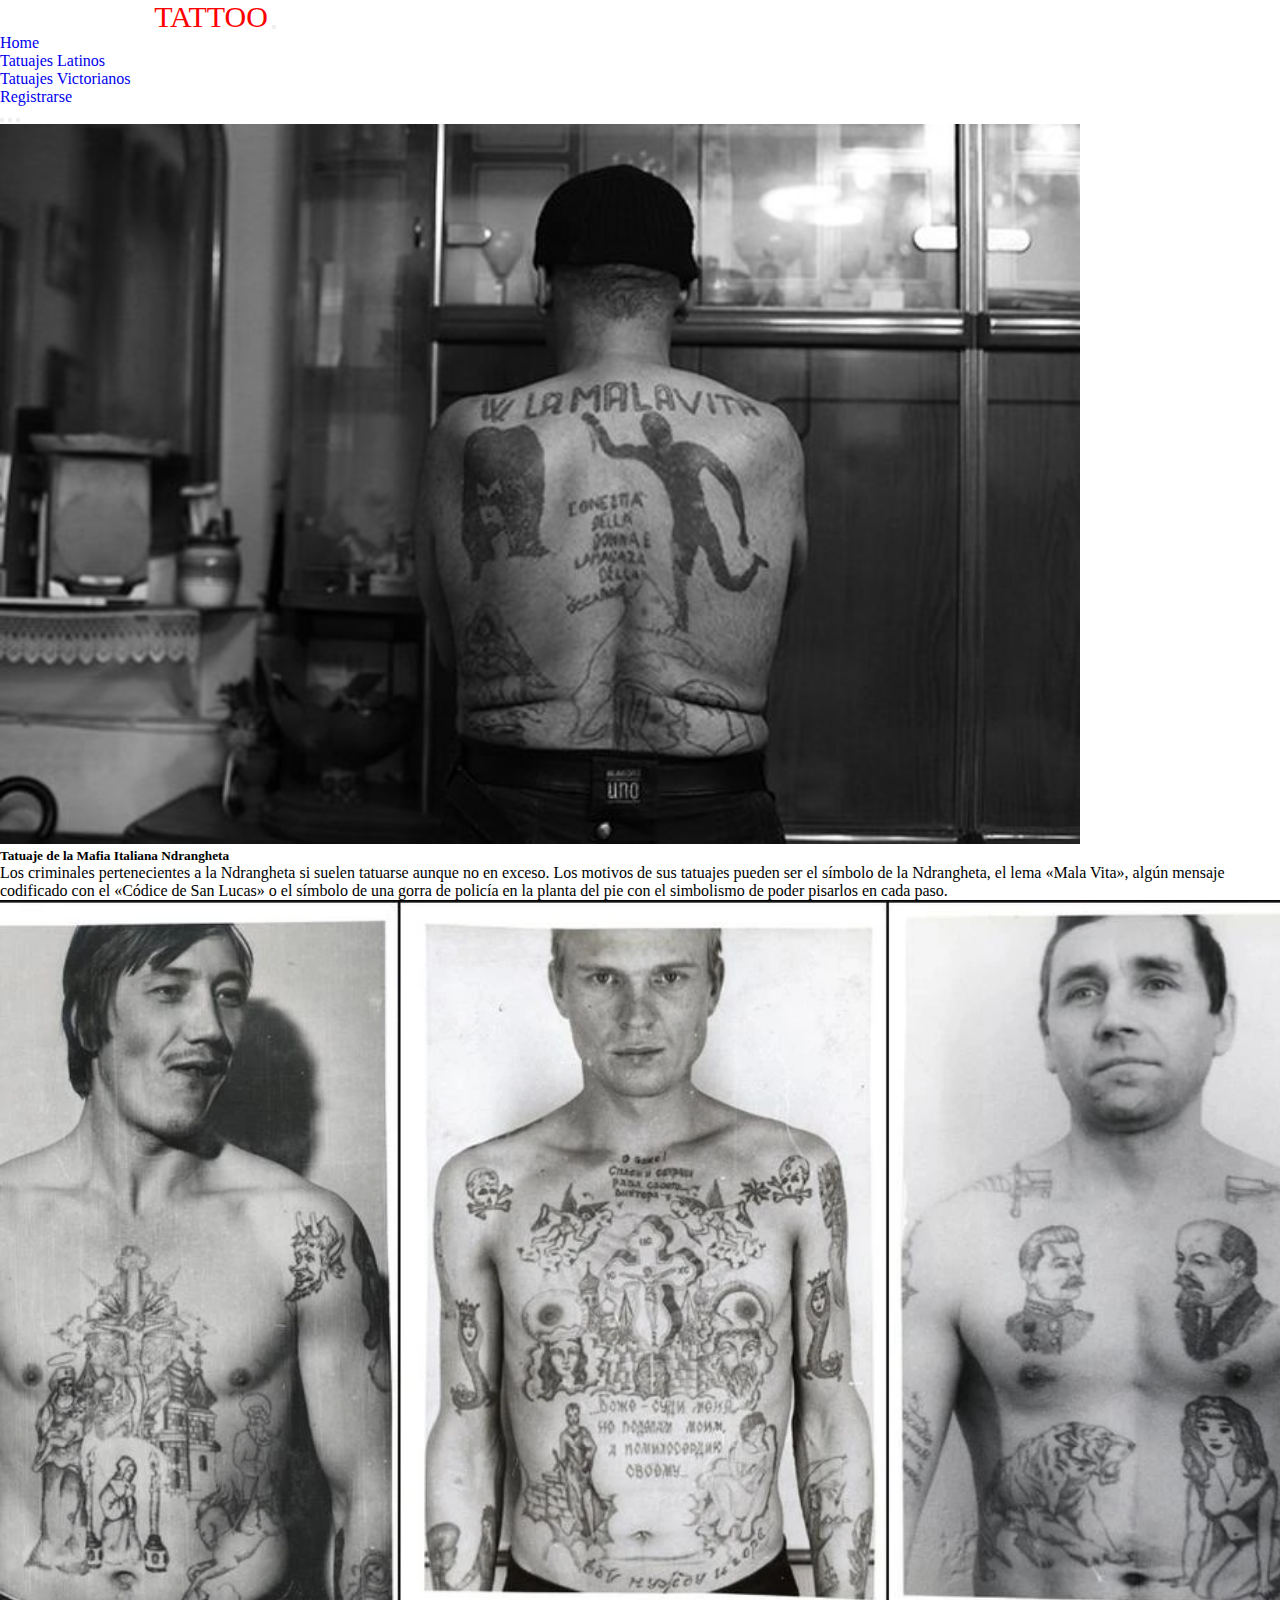
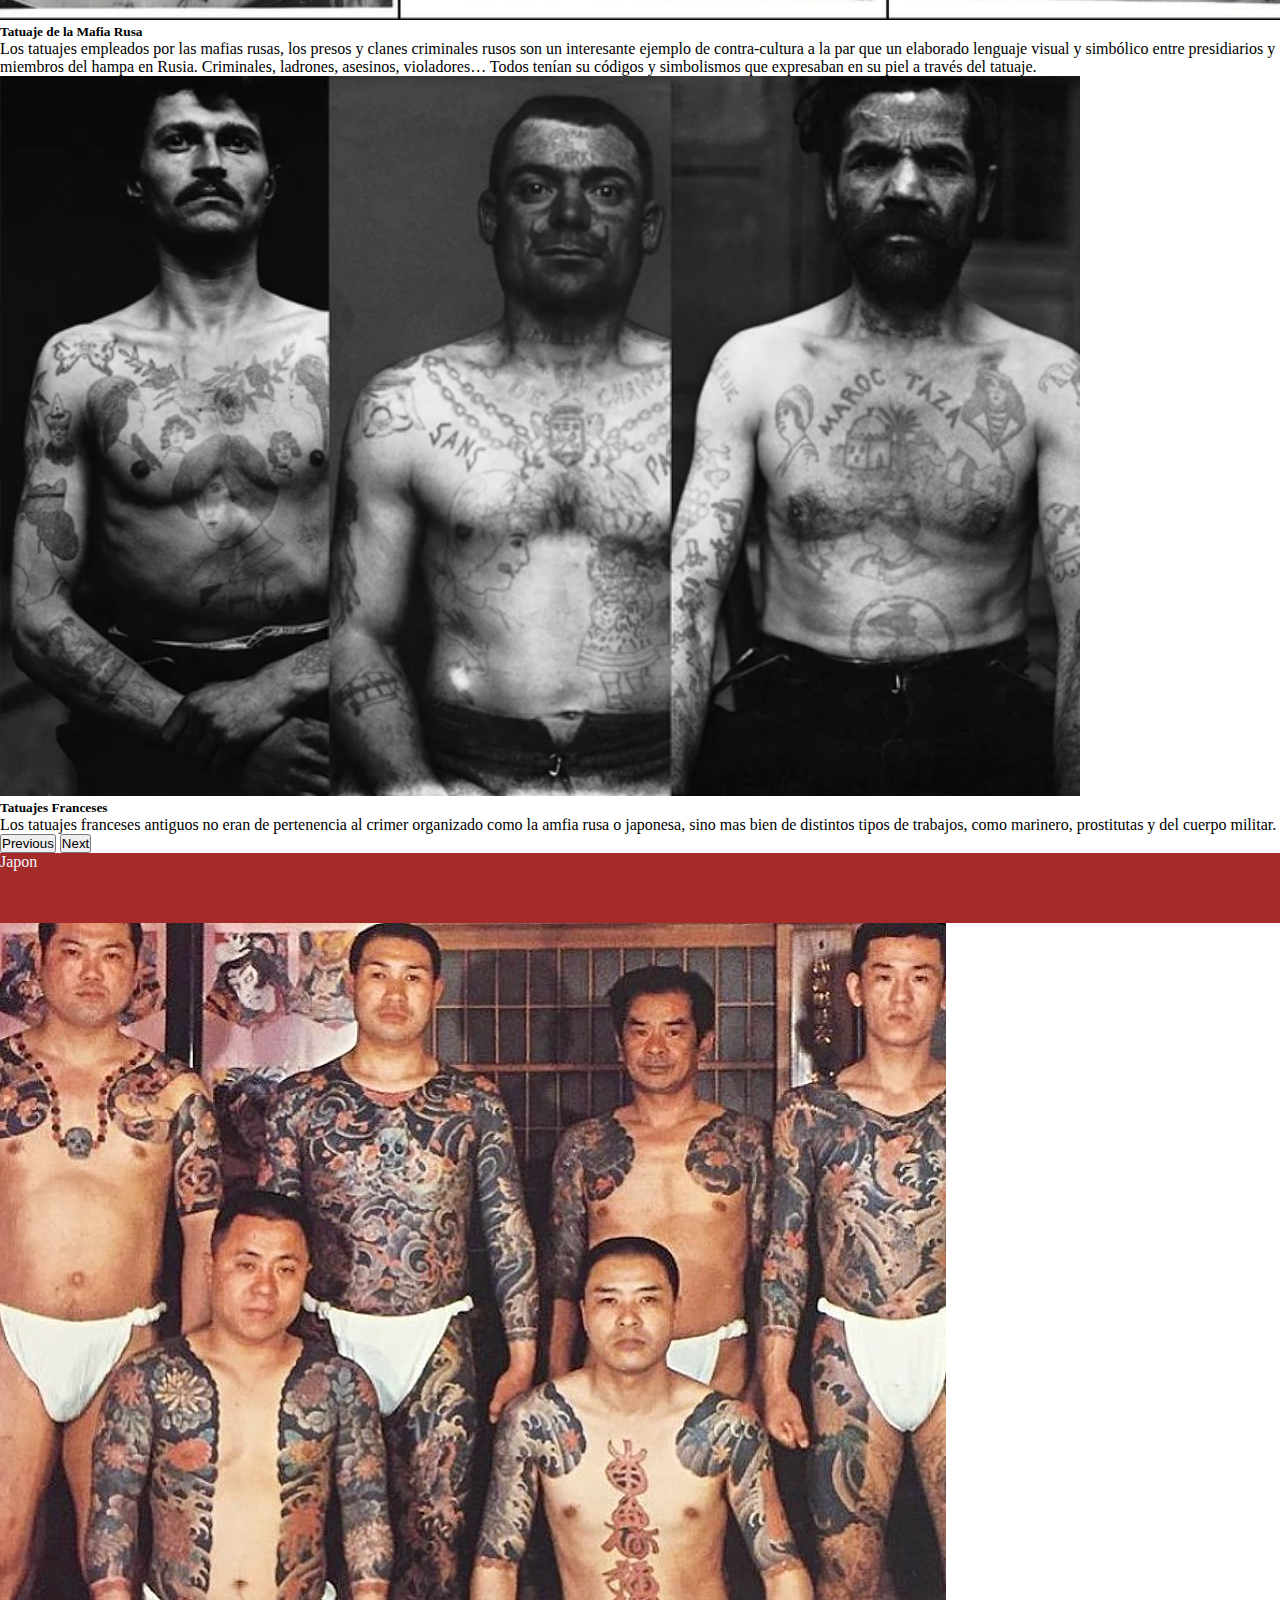
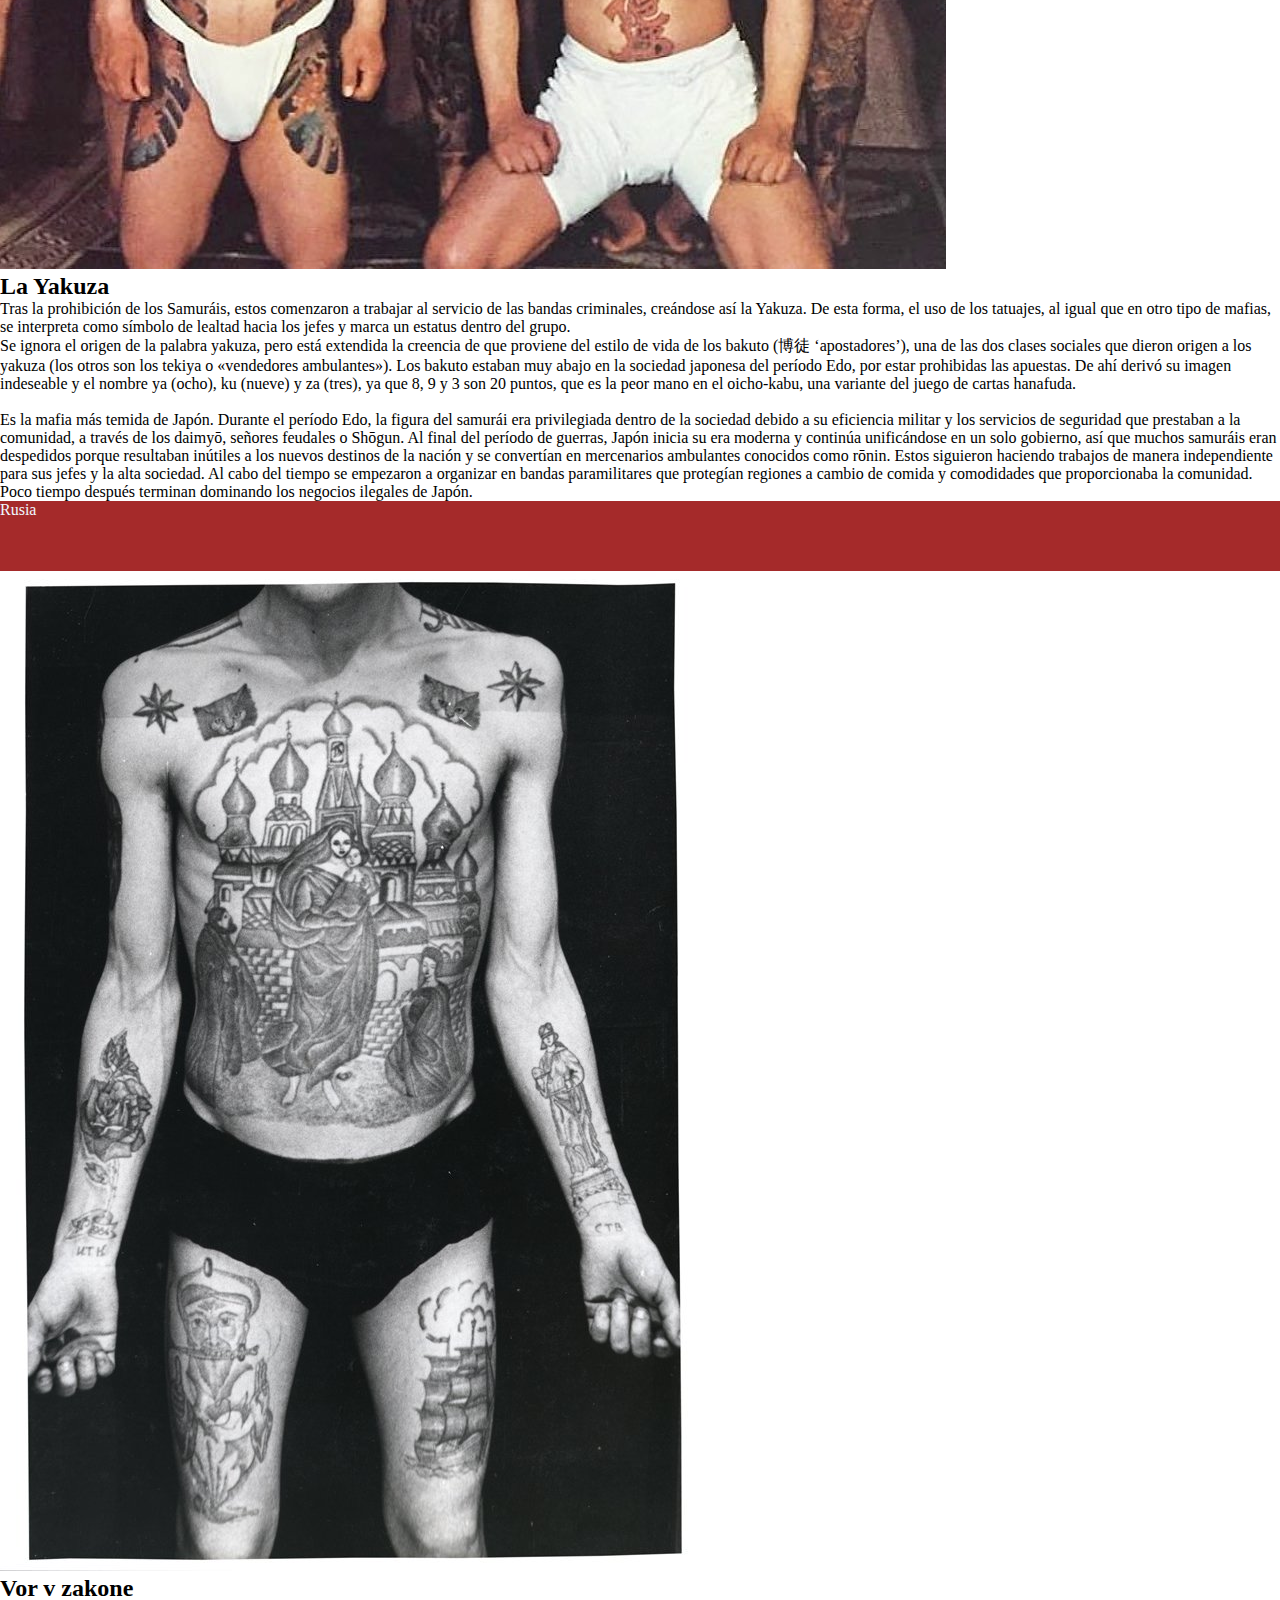
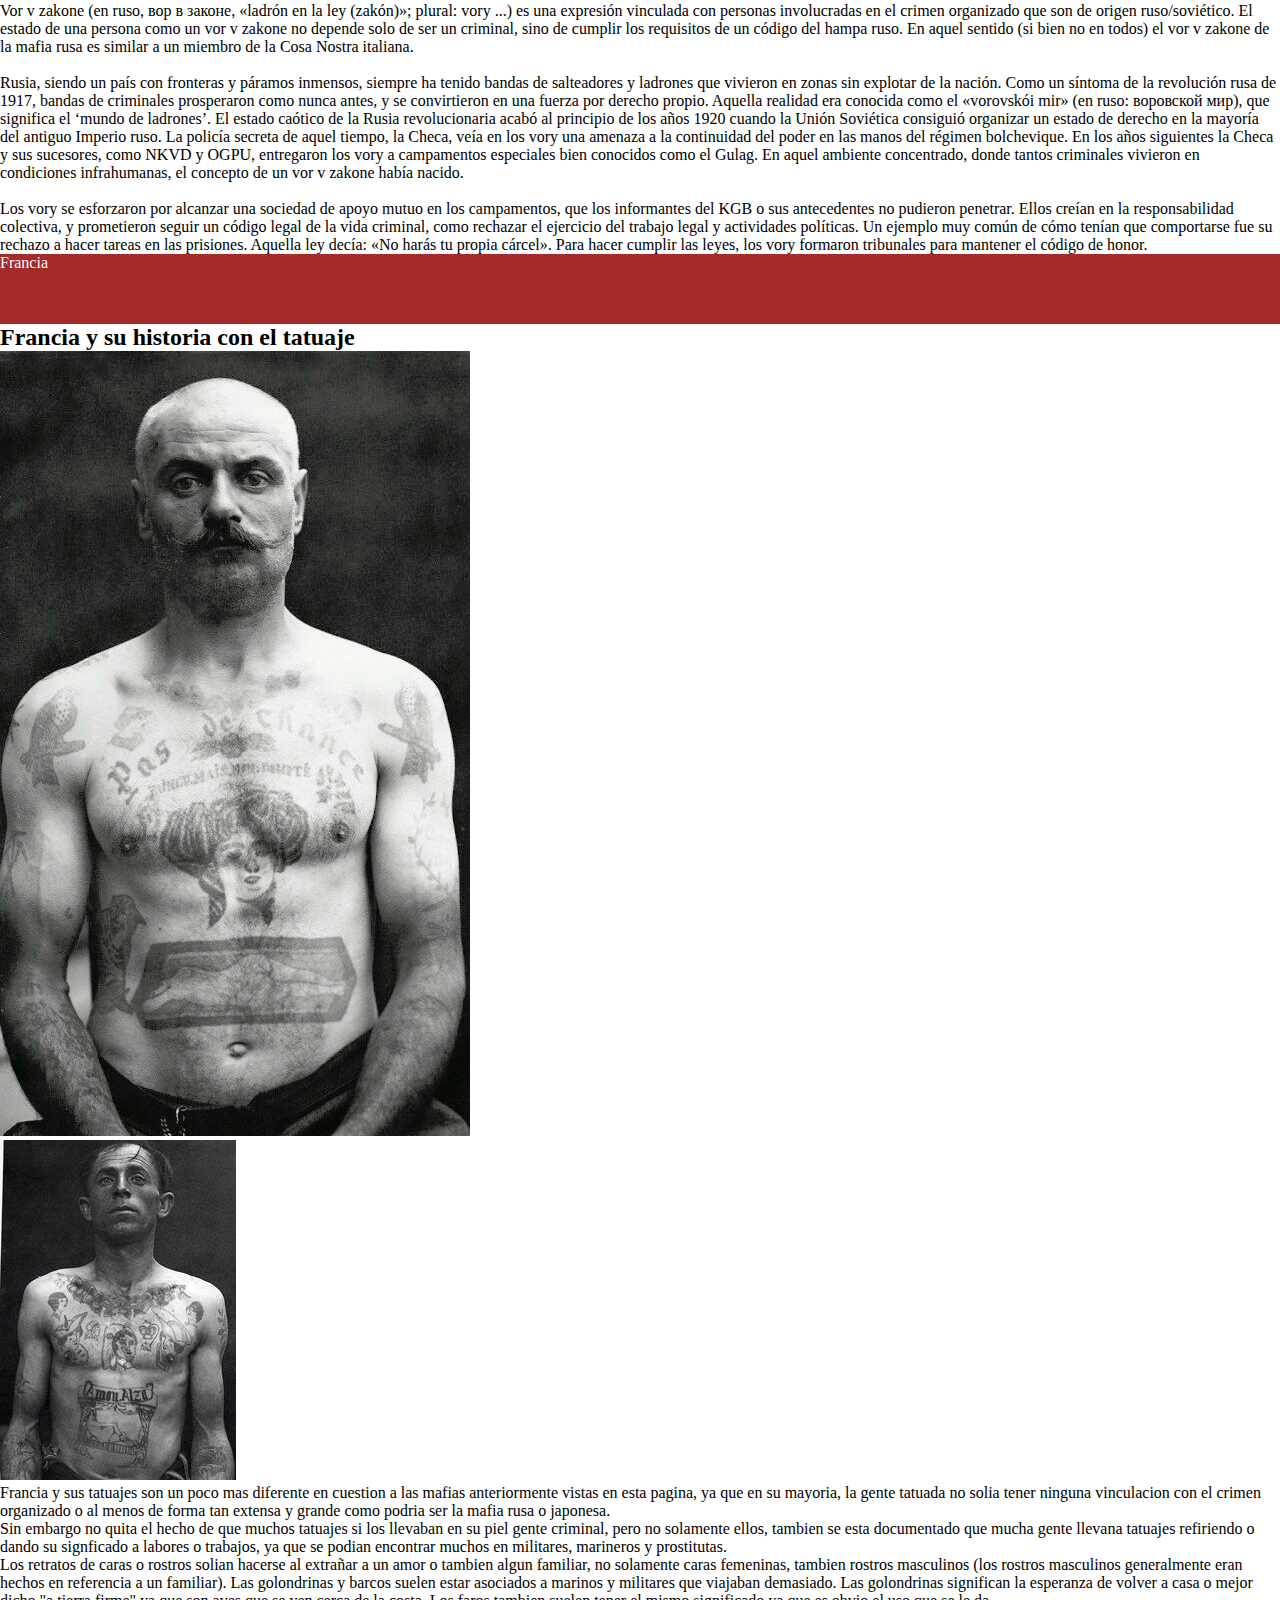
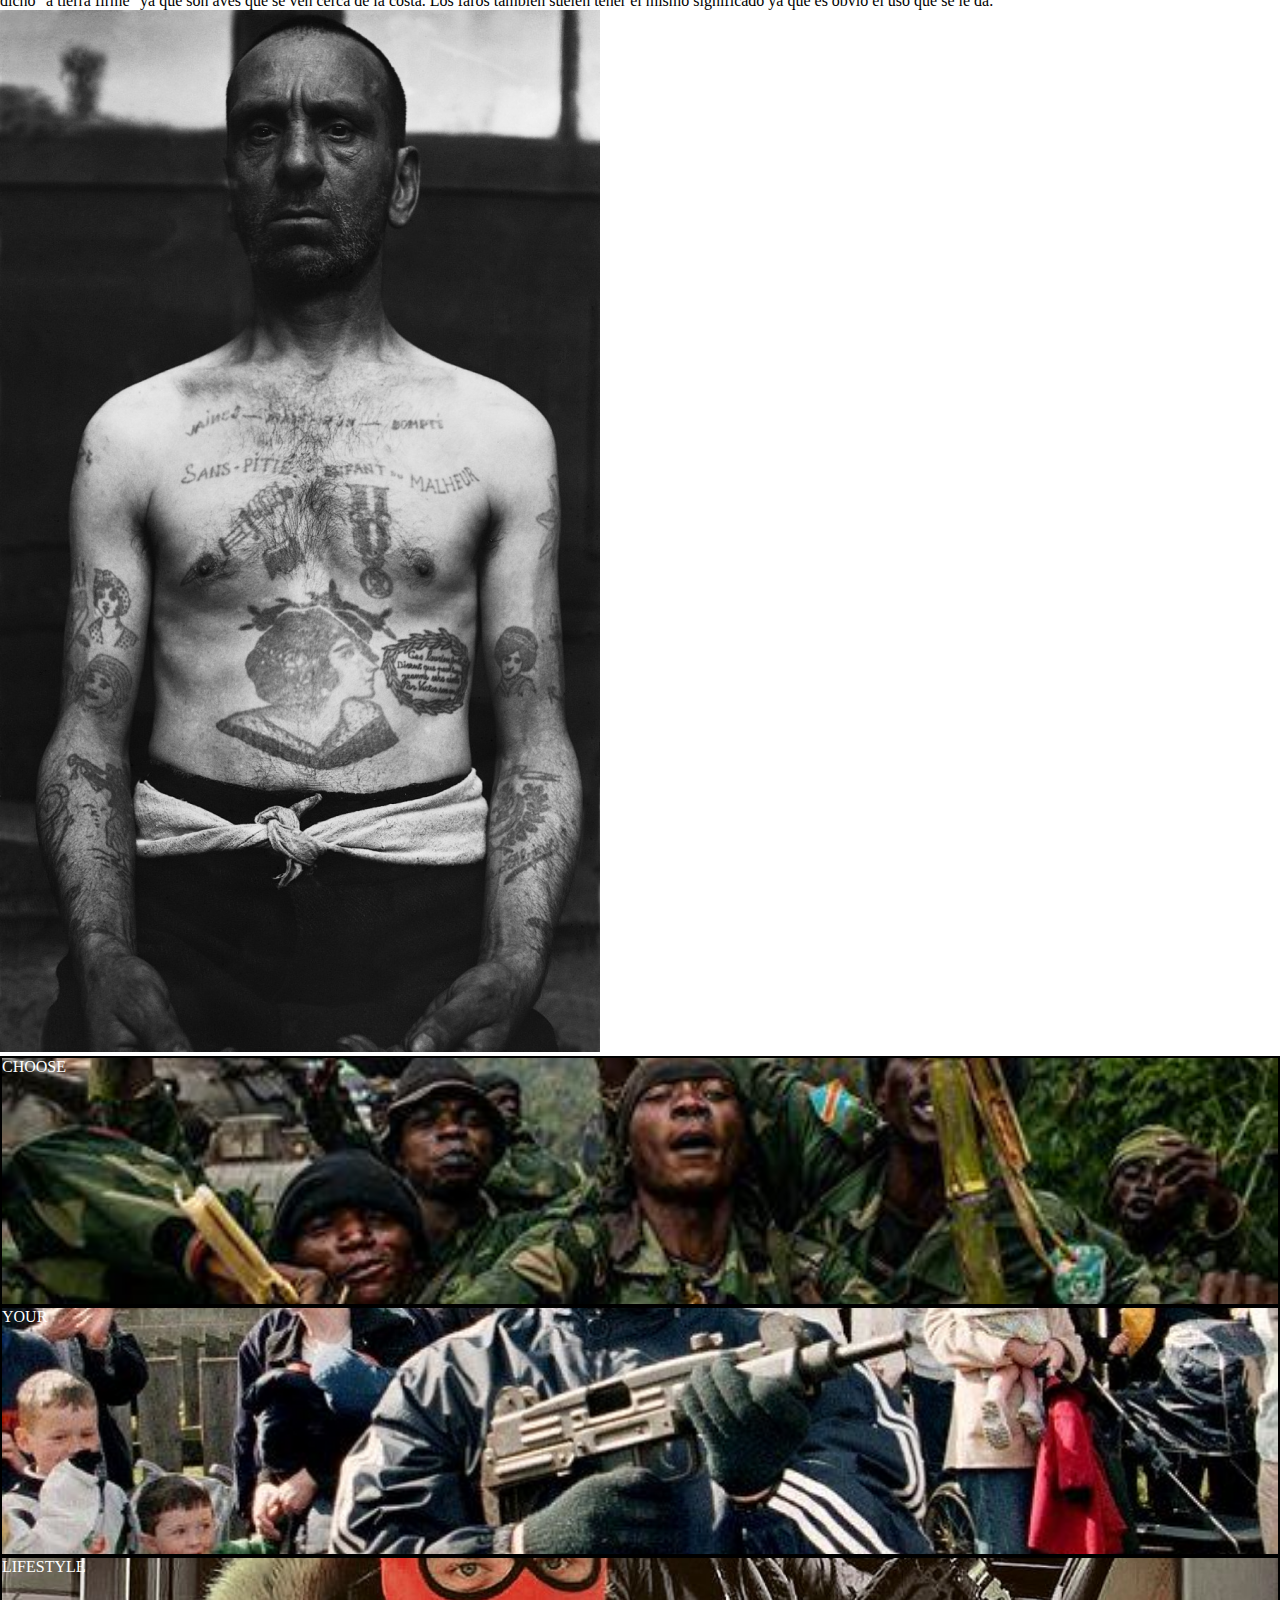
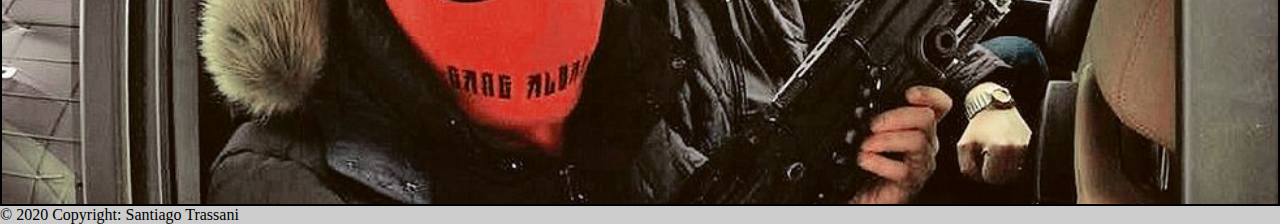
<file: index.html>
<!DOCTYPE html>
<html lang="es">
<head>
    <meta charset="UTF-8">
    <meta http-equiv="X-UA-Compatible" content="IE=edge">
    <meta name="viewport" content="width=device-width, initial-scale=1.0">
    <link href="https://cdn.jsdelivr.net/npm/bootstrap@5.1.3/dist/css/bootstrap.min.css" rel="stylesheet" integrity="sha384-1BmE4kWBq78iYhFldvKuhfTAU6auU8tT94WrHftjDbrCEXSU1oBoqyl2QvZ6jIW3" crossorigin="anonymous">
    <link rel="stylesheet" href="css/estilos.css">
    <link rel="icon" type="image/x-icon" href="img/favicon.ico">
    <title>Criminal Tattoo</title>
    <meta name="decription" content="Pagina dedicada a los diferentes estilos e historia de tatuajes criminales.">
    <meta name="keywords" content="tatuajes criminales, mafia, gangs, grupo criminal, mafia rusa, yakuza, vor v zakone, tatuajes franceses, historia del tatuaje, tatuajes antiguos, tatuajes rusos, tatuajes japoneses">

</head>
<body>
    <div class="container-fluid">
        <nav class="navbar navbar-expand-lg navbar-light bg-dark d-flex">
            <div class="container-fluid">

            <a class=" logoHeader navbar-brand text-light" href="../pages/index.html">CRIMINAL <span class="spanLogo">TATTOO</span></a>

                <button class="navbar-toggler bg-light" type="button" data-bs-toggle="collapse" data-bs-target="#navbarNav" aria-controls="navbarNav" aria-expanded="false" aria-label="Toggle navigation">
                <span class="navbar-toggler-icon"></span>
            </button>

            <div class="collapse navbar-collapse justify-content-end" id="navbarNav">

                <ul class="navbar-nav">
                <li class="nav-item">
                    <a class="nav-link active text-light" aria-current="page" href="../pages/index.html">Home</a>
                </li>
                <li class="nav-item">
                    <a class="nav-link text-light" href="../pages/latinos.html">Tatuajes Latinos</a>
                </li>
                <li class="nav-item">
                    <a class="nav-link text-light" href="../pages/victoriana.html">Tatuajes Victorianos</a>
                </li>
                <li class="nav-item">
                    <a class="nav-link text-light" href="../pages/info.html">Registrarse</a>
                </li>
                </ul>
            </div>
            </div>
        </nav>

        <main>
            <div id="carouselExampleCaptions" class="carousel slide" data-bs-ride="carousel">

                <div class="carousel-indicators">
                <button type="button" data-bs-target="#carouselExampleCaptions" data-bs-slide-to="0" class="active" aria-current="true" aria-label="Slide 1"></button>
                <button type="button" data-bs-target="#carouselExampleCaptions" data-bs-slide-to="1" aria-label="Slide 2"></button>
                <button type="button" data-bs-target="#carouselExampleCaptions" data-bs-slide-to="2" aria-label="Slide 3"></button>
                </div>

                <div class="carousel-inner">

                <div class="carousel-item active">
                    <img src="../img/carousel/italiancarousel5.jpg" class="d-block w-100" alt="...">
                    <div class="carousel-caption d-none d-md-block">
                    <h5>Tatuaje de la Mafia Italiana Ndrangheta</h5>
                    <p>Los criminales pertenecientes a la Ndrangheta si suelen tatuarse aunque no en exceso. Los motivos de sus tatuajes pueden ser el símbolo de la Ndrangheta, el lema «Mala Vita», algún mensaje codificado con el «Códice de San Lucas» o el símbolo de una gorra de policía en la planta del pie con el simbolismo de poder pisarlos en cada paso.</p>
                    </div>
                </div>

                <div class="carousel-item">
                    <img src="../img/carousel/russiancarouseldefinitive.webp" class="d-block w-100" alt="...">
                    <div class="carousel-caption d-none d-md-block">
                    <h5>Tatuaje de la Mafia Rusa</h5>
                    <p>Los tatuajes empleados por las mafias rusas, los presos y clanes criminales rusos son un interesante ejemplo de contra-cultura a la par que un elaborado lenguaje visual y simbólico entre presidiarios y miembros del hampa en Rusia. Criminales, ladrones, asesinos, violadores… Todos tenían su códigos y simbolismos que expresaban en su piel a través del tatuaje.</p>
                    </div>
                </div>

                <div class="carousel-item">
                    <img src="../img/carousel/frenchcarouseldefintive2.webp" class="d-block w-100" alt="...">
                    <div class="carousel-caption d-none d-md-block">
                    <h5>Tatuajes Franceses</h5>
                    <p>Los tatuajes franceses antiguos no eran de pertenencia al crimer organizado como la amfia rusa o japonesa, sino mas bien de distintos tipos de trabajos, como marinero, prostitutas y del cuerpo militar.</p>
                    </div>
                </div>
                </div>

                <button class="carousel-control-prev" type="button" data-bs-target="#carouselExampleCaptions" data-bs-slide="prev">
                <span class="carousel-control-prev-icon" aria-hidden="true"></span>
                <span class="visually-hidden">Previous</span>
                </button>
                <button class="carousel-control-next" type="button" data-bs-target="#carouselExampleCaptions" data-bs-slide="next">
                <span class="carousel-control-next-icon" aria-hidden="true"></span>
                <span class="visually-hidden">Next</span>
                </button>
            </div>
        </main>

        <article class="container-fluid">
            <!--==============SECCION JAPONESA=============-->
            <section id="portada" class="row">
                <div class="titulosHeightJapon d-flex justify-content-center align-items-center">Japon</div>

                <div class=" shadow-lg p-3 mb-5 bg-body rounded col-12 col-lg-6 mt-3 mb-3 d-flex justify-content-center"><img class="w-75" src="../img/index/yakuzatattoo.jpg" alt=""></div>

                <div class="col-12 col-lg-6">

                    <div class="mt-2">
                        <h2 class="display-5 fw-bold">La Yakuza</h2>
                    </div>
    
                    <div>
                        <p class=" textoTamaño parrafoColor mt-3 bg-light
                        text-dark fw-bold d-flex align-items-center text-start">Tras la prohibición de los Samuráis, estos comenzaron a trabajar al servicio de las bandas criminales, creándose así la Yakuza. De esta forma, el uso de los tatuajes, al igual que en otro tipo de mafias, se interpreta como símbolo de lealtad hacia los jefes y marca un estatus dentro del grupo.
                        <br>
                            Se ignora el origen de la palabra yakuza, pero está extendida la creencia de que proviene del estilo de vida de los bakuto (博徒 ‘apostadores’), una de las dos clases sociales que dieron origen a los yakuza (los otros son los tekiya o «vendedores ambulantes»). Los bakuto estaban muy abajo en la sociedad japonesa del período Edo, por estar prohibidas las apuestas. De ahí derivó su imagen indeseable y el nombre ya (ocho), ku (nueve) y za (tres), ya que 8, 9 y 3 son 20 puntos, que es la peor mano en el oicho-kabu, una variante del juego de cartas hanafuda.
                            <br>
                            <br>
                            Es la mafia más temida de Japón. Durante el período Edo, la figura del samurái era privilegiada dentro de la sociedad debido a su eficiencia militar y los servicios de seguridad que prestaban a la comunidad, a través de los daimyō, señores feudales o Shōgun. Al final del período de guerras, Japón inicia su era moderna y continúa unificándose en un solo gobierno, así que muchos samuráis eran despedidos porque resultaban inútiles a los nuevos destinos de la nación y se convertían en mercenarios ambulantes conocidos como rōnin. Estos siguieron haciendo trabajos de manera independiente para sus jefes y la alta sociedad. Al cabo del tiempo se empezaron a organizar en bandas paramilitares que protegían regiones a cambio de comida y comodidades que proporcionaba la comunidad. Poco tiempo después terminan dominando los negocios ilegales de Japón.
                        </p>
                    </div>
                    
                </div>

                
            </section>
            <!--==============SECCION RUSA=================-->
            <section id="portada" class="row">
                <div class="titulosHeightRusia d-flex justify-content-center align-items-center">Rusia</div>

                <div class=" shadow-lg p-3 mb-5 bg-body rounded col-12 col-lg-6 mt-3 mb-3 d-flex justify-content-center"><img class="w-75" src="../img/index/russiantattoo2.jpg" alt=""></div>

                <div class="col-12 col-lg-6">

                    <div class="mt-2">
                        <h2 class="display-5 fw-bold">Vor v zakone</h2>
                    </div>
    
                    <div>
                        <p class="textoTamaño parrafoColor mt-3 bg-light
                        text-dark fw-bold d-flex align-items-center text-start">Vor v zakone (en ruso, вор в законе, «ladrón en la ley (zakón)»; plural: vory ...) es una expresión vinculada con personas involucradas en el crimen organizado que son de origen ruso/soviético. El estado de una persona como un vor v zakone no depende solo de ser un criminal, sino de cumplir los requisitos de un código del hampa ruso.
                        En aquel sentido (si bien no en todos) el vor v zakone de la mafia rusa es similar a un miembro de la Cosa Nostra italiana.
                        <br>
                        <br>
                        Rusia, siendo un país con fronteras y páramos inmensos, siempre ha tenido bandas de salteadores y ladrones que vivieron en zonas sin explotar de la nación. Como un síntoma de la revolución rusa de 1917, bandas de criminales prosperaron como nunca antes, y se convirtieron en una fuerza por derecho propio. Aquella realidad era conocida como el «vorovskói mir» (en ruso: воровской мир), que significa el ‘mundo de ladrones’.

                        El estado caótico de la Rusia revolucionaria acabó al principio de los años 1920 cuando la Unión Soviética consiguió organizar un estado de derecho en la mayoría del antiguo Imperio ruso. La policía secreta de aquel tiempo, la Checa, veía en los vory una amenaza a la continuidad del poder en las manos del régimen bolchevique. En los años siguientes la Checa y sus sucesores, como NKVD y OGPU, entregaron los vory a campamentos especiales bien conocidos como el Gulag. En aquel ambiente concentrado, donde tantos criminales vivieron en condiciones infrahumanas, el concepto de un vor v zakone había nacido.
                        <br>
                        <br>
                        Los vory se esforzaron por alcanzar una sociedad de apoyo mutuo en los campamentos, que los informantes del KGB o sus antecedentes no pudieron penetrar. Ellos creían en la responsabilidad colectiva, y prometieron seguir un código legal de la vida criminal, como rechazar el ejercicio del trabajo legal y actividades políticas. Un ejemplo muy común de cómo tenían que comportarse fue su rechazo a hacer tareas en las prisiones. Aquella ley decía: «No harás tu propia cárcel». Para hacer cumplir las leyes, los vory formaron tribunales para mantener el código de honor.
                        </p>
                    </div>
                    
                </div>

                
            </section>
            <!--==============SECCION FRANCESA=============-->
            <section id="portada" class="row">
                <div class="titulosHeightFrancia d-flex justify-content-center align-items-center">Francia</div>

                <div class="mt-2 d-flex justify-content-center">
                    <h2 class="display-5 fw-bold">Francia y su historia con el tatuaje</h2>
                </div>

                <div class=" shadow-lg p-3 mb-5 bg-body rounded col-12 col-lg-6 mt-3 mb-3 d-flex justify-content-center"><img class="w-75" src="../img/index/frenchtattoo.jpg" alt=""></div>

                <div class=" shadow-lg p-3 mb-5 bg-body rounded col-12 col-lg-6 mt-3 mb-3 d-flex justify-content-center"><img class="w-75" src="../img/index/frenchtattoo2.jpg" alt=""></div>
            

                <div class="col-12 col-lg-12">
    
                    <div>
                        <p class=" textoTamaño parrafoColor mt-3 bg-light
                        text-dark fw-bold d-flex align-items-center text-start">Francia y sus tatuajes son un poco mas diferente en cuestion a las mafias anteriormente vistas en esta pagina, ya que en su mayoria, la gente tatuada no solia tener ninguna vinculacion con el crimen organizado o al menos de forma tan extensa y grande como podria ser la mafia rusa o japonesa.
                        <br>
                        Sin embargo no quita el hecho de que muchos tatuajes si los llevaban en su piel gente criminal, pero no solamente ellos, tambien se esta documentado que mucha gente llevana tatuajes refiriendo o dando su signficado a labores o trabajos, ya que se podian encontrar muchos en militares, marineros y prostitutas.
                        <br>
                        Los retratos de caras o rostros solian hacerse al extrañar a un amor o tambien algun familiar, no solamente caras femeninas, tambien rostros masculinos (los rostros masculinos generalmente eran hechos en referencia a un familiar).
                        Las golondrinas y barcos suelen estar asociados a marinos y militares que viajaban demasiado. Las golondrinas significan la esperanza de volver a casa o mejor dicho "a tierra firme" ya que son aves que se ven cerca de la costa. Los faros tambien suelen tener el mismo significado ya que es obvio el uso que se le da.
                        </p>
                    </div>
                    
                </div>

                <div class=" shadow-lg p-3 mb-5 bg-body rounded col-12 col-lg-12 mt-3 mb-3 d-flex justify-content-center"><img class="w-50" src="../img/index/frenchtattoo3.webp" alt=""></div>
            </section>

        </article>
    </div>

    <section class="bg-dark container-fluid d-flex mt-3 justify-content-around">
        <div class=" africawarlord-icon d-flex align-items-center justify-content-center">
            <p>CHOOSE</p>
        </div>
        <div class=" ira-icon d-flex align-items-center justify-content-center">
            <p>YOUR</p>
        </div>
        <div class=" albania-icon d-flex align-items-center justify-content-center">
            <p>LIFESTYLE</p>
        </div>
    </section>

    <footer class="bg-dark text-center text-white">
        <div class="text-center p-4" style="background-color: rgba(0, 0, 0, 0.2);">
        © 2020 Copyright: Santiago Trassani
        </div>
    </footer>
    
    <script src="https://cdn.jsdelivr.net/npm/bootstrap@5.1.3/dist/js/bootstrap.bundle.min.js" integrity="sha384-ka7Sk0Gln4gmtz2MlQnikT1wXgYsOg+OMhuP+IlRH9sENBO0LRn5q+8nbTov4+1p" crossorigin="anonymous"></script>
</body>
</html>
</file>
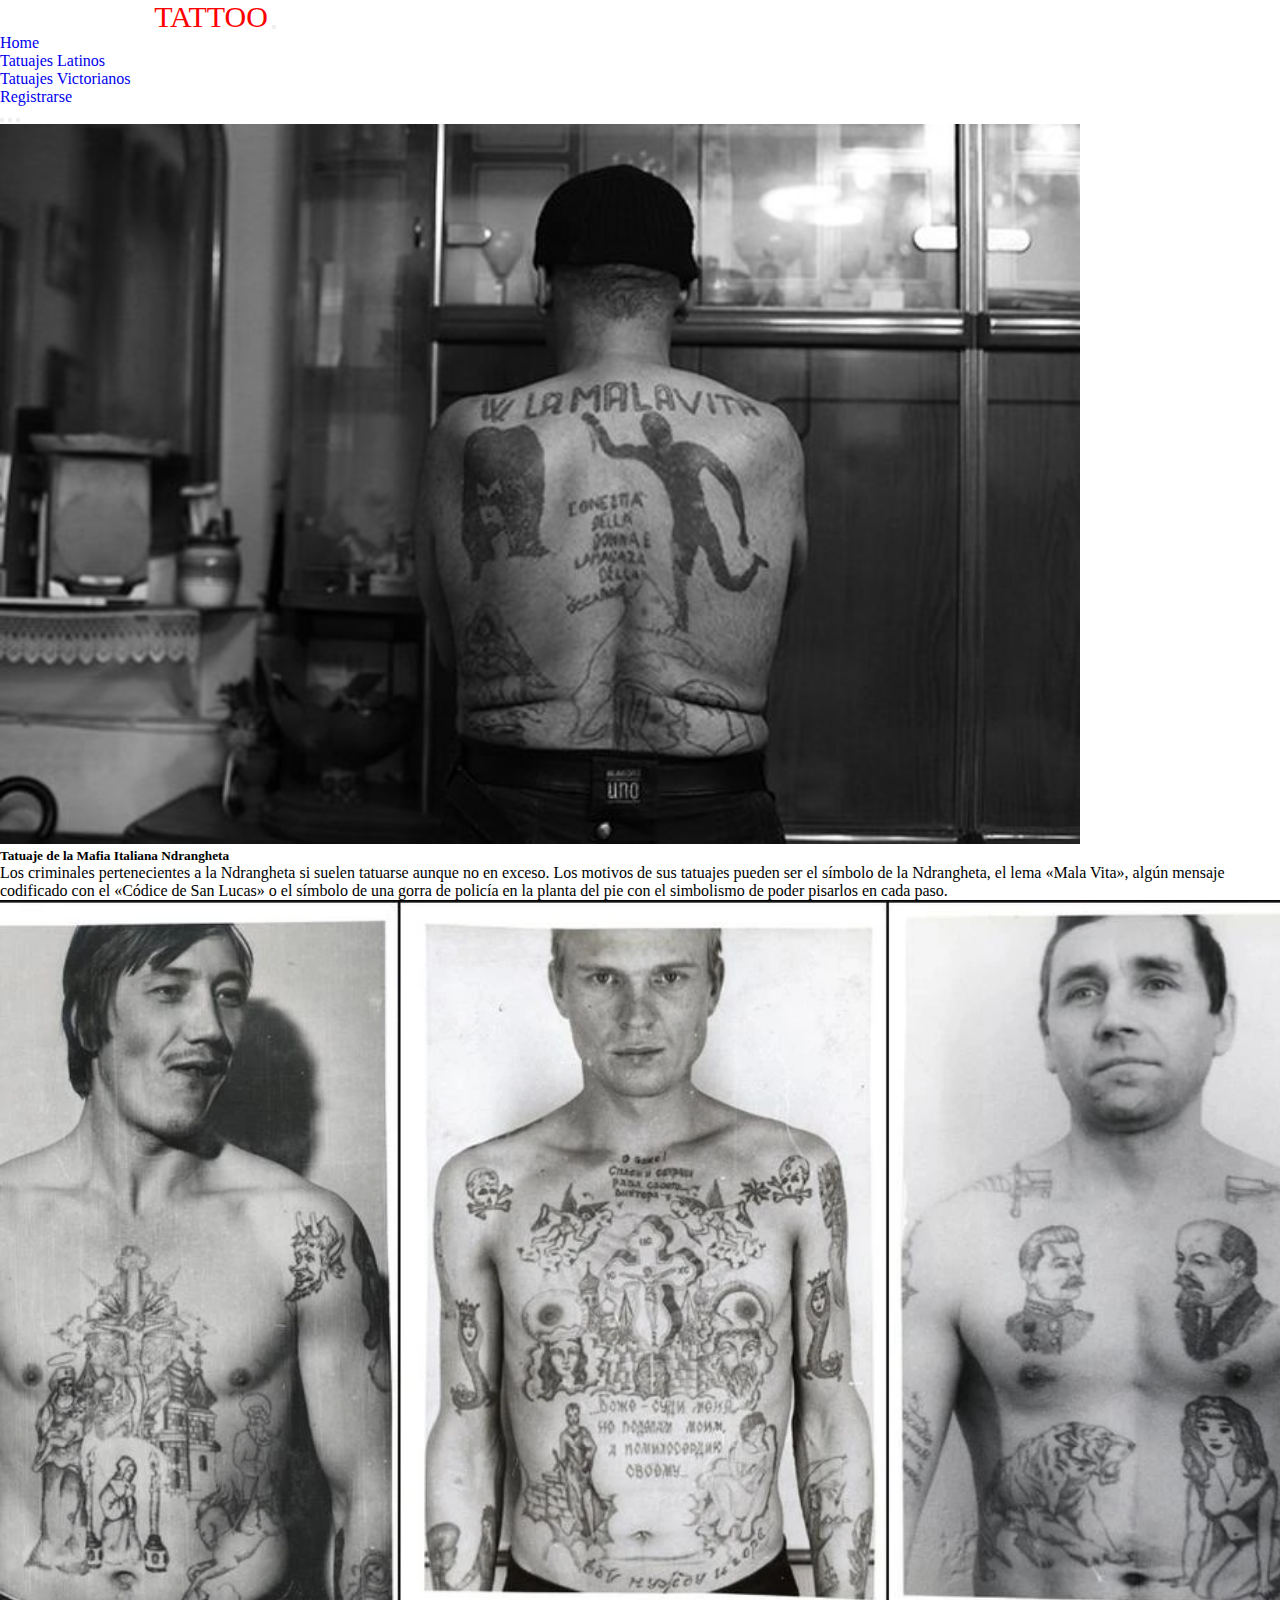
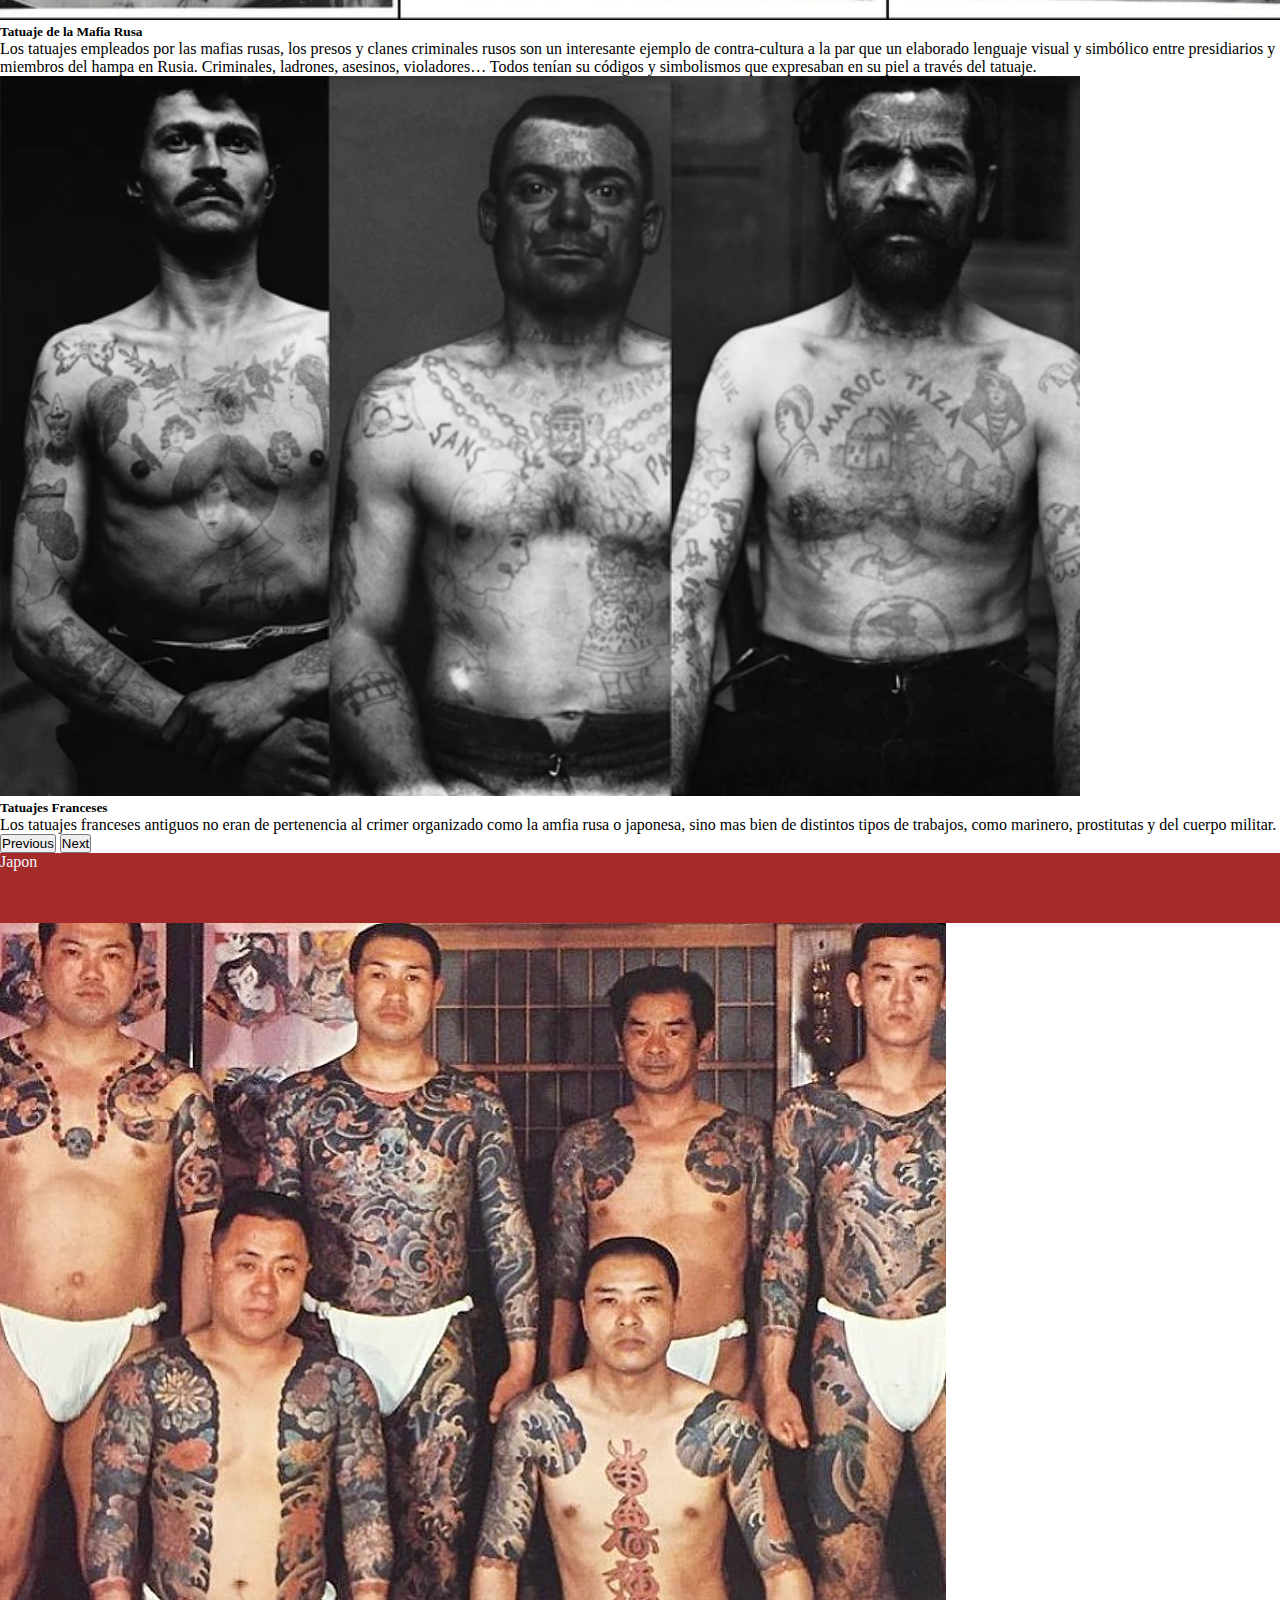
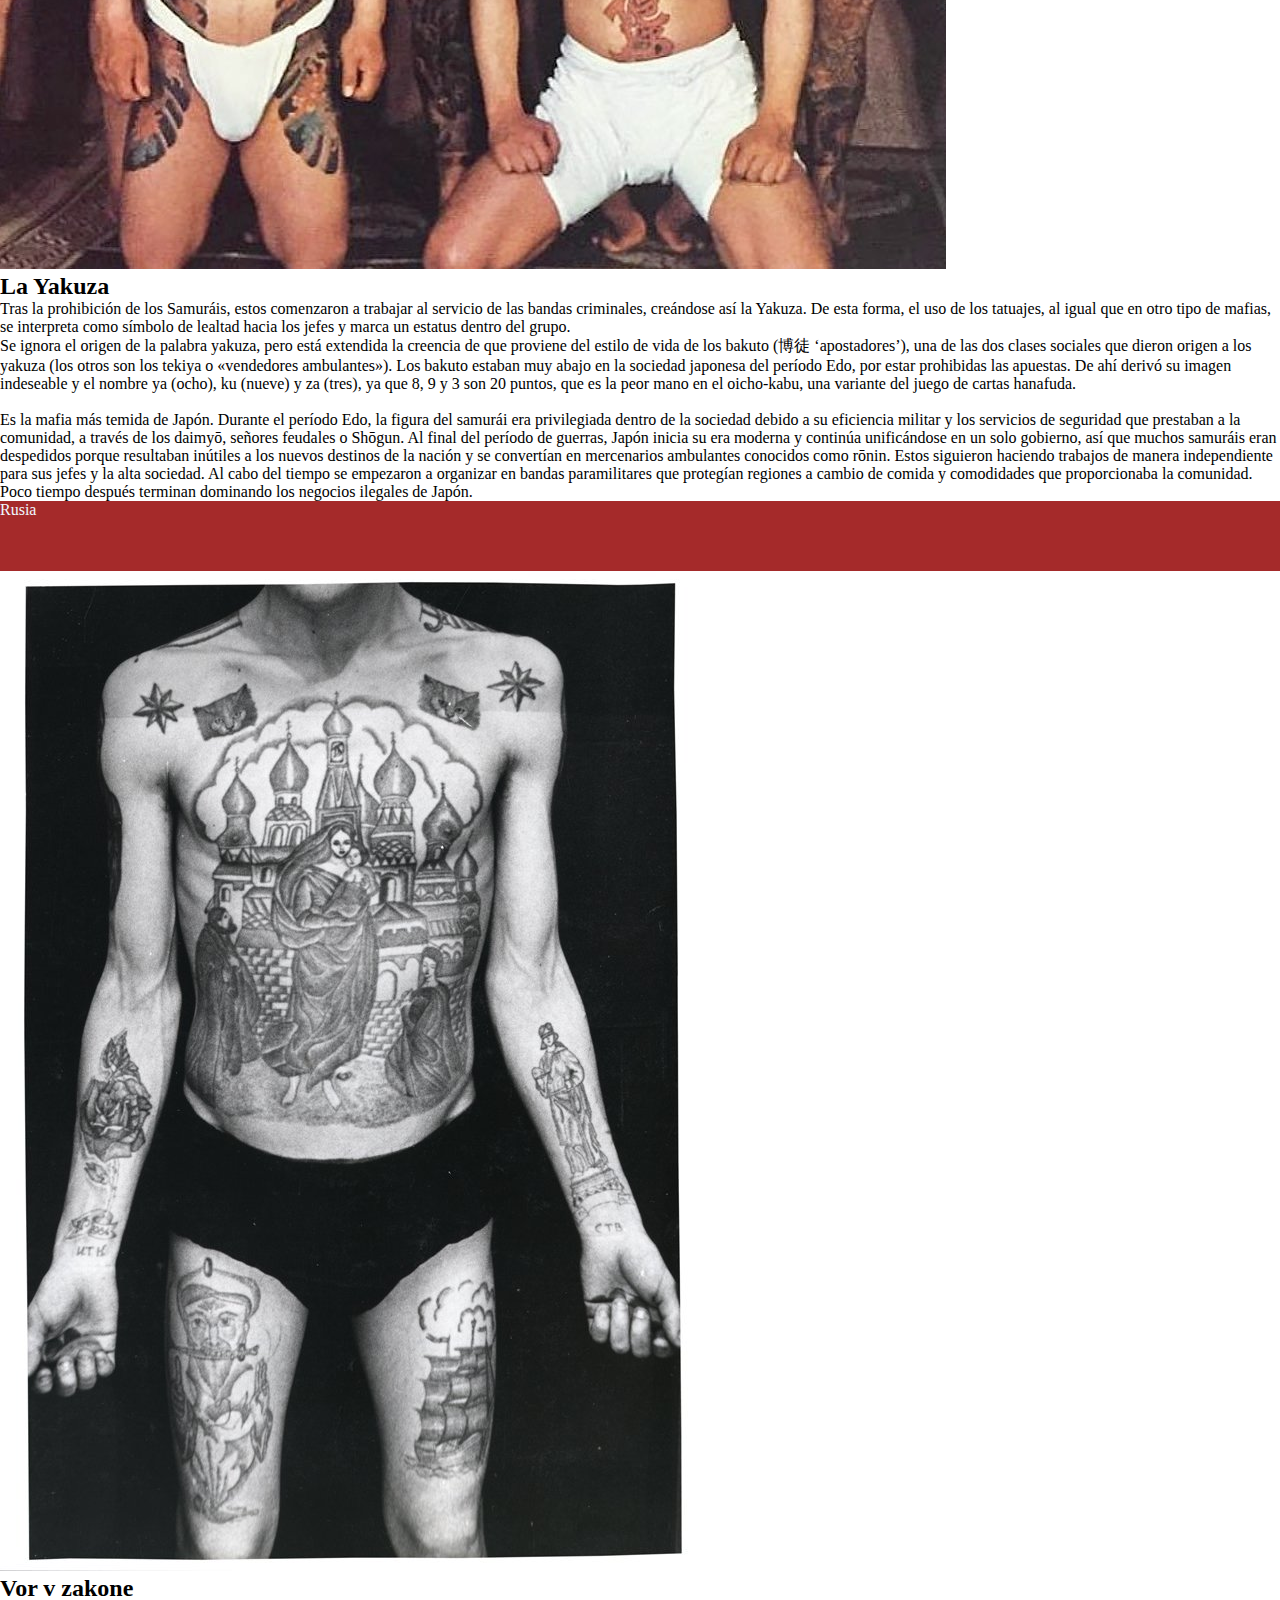
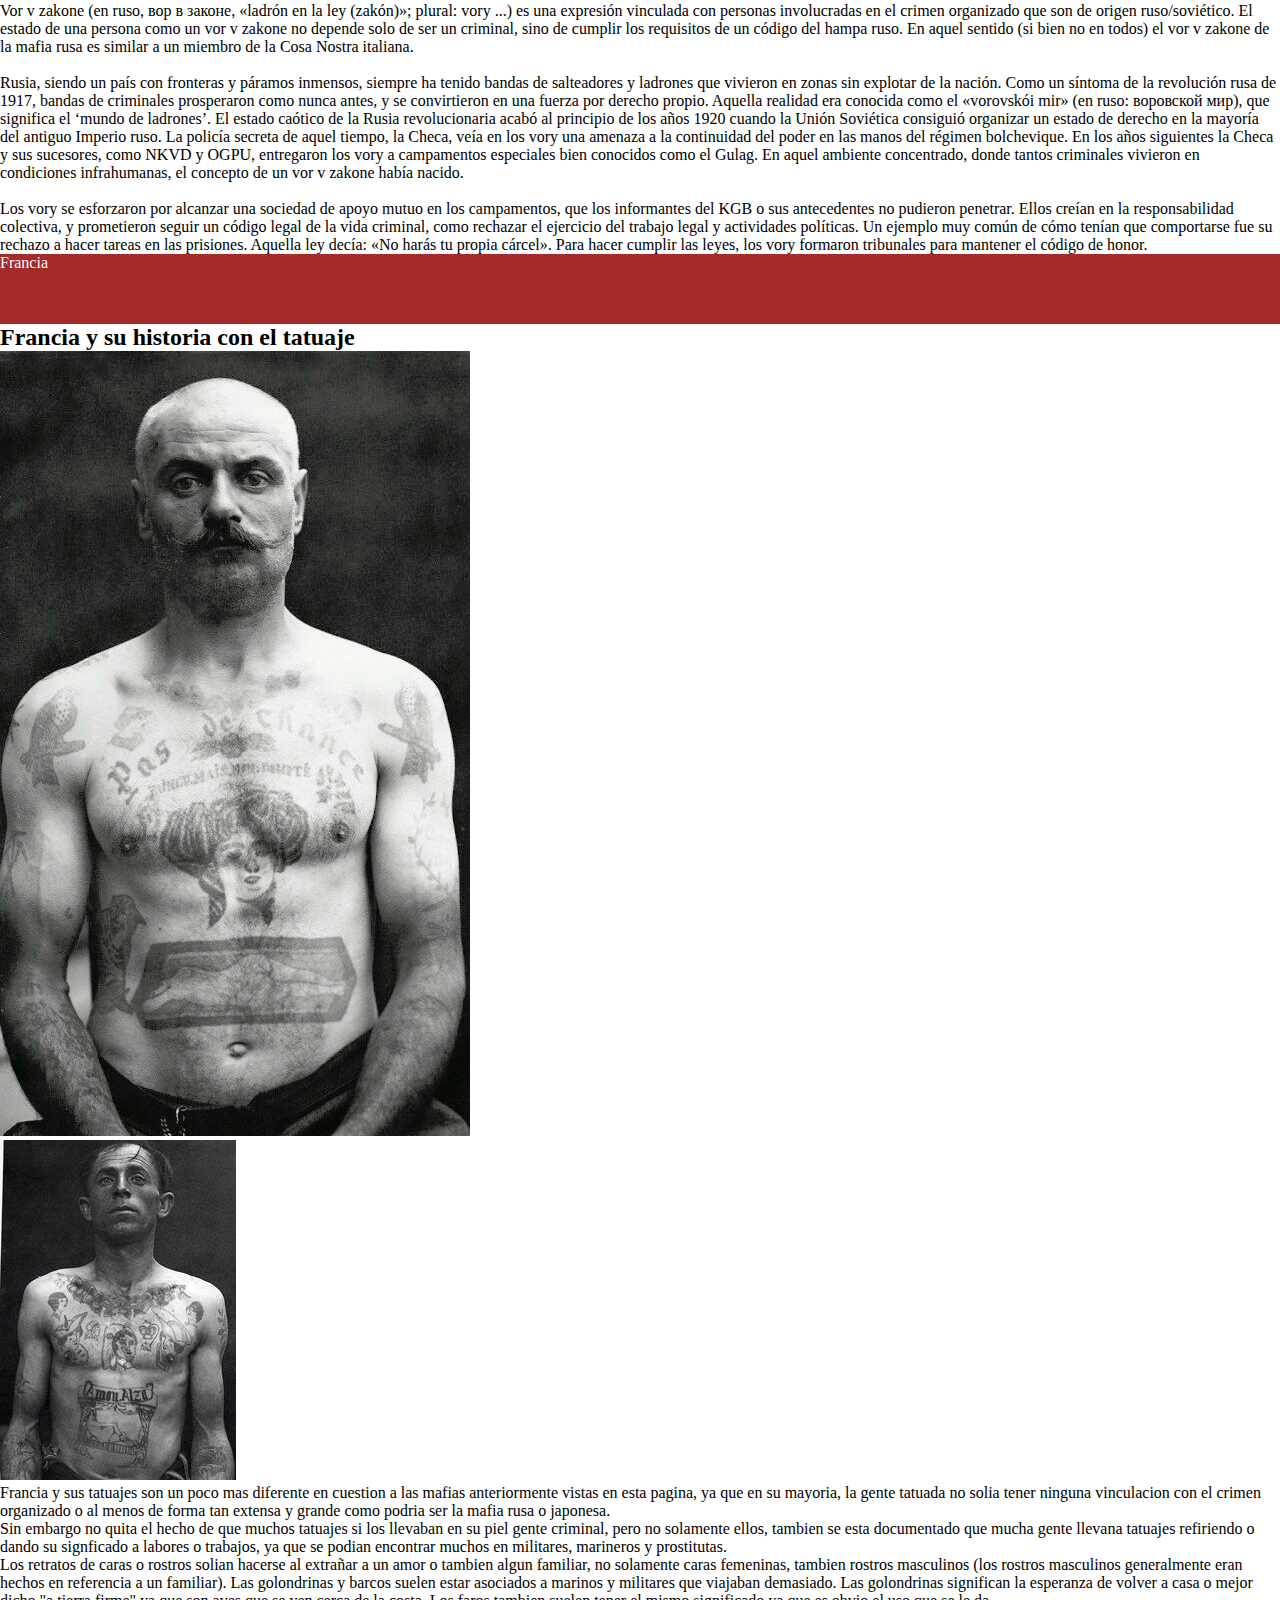
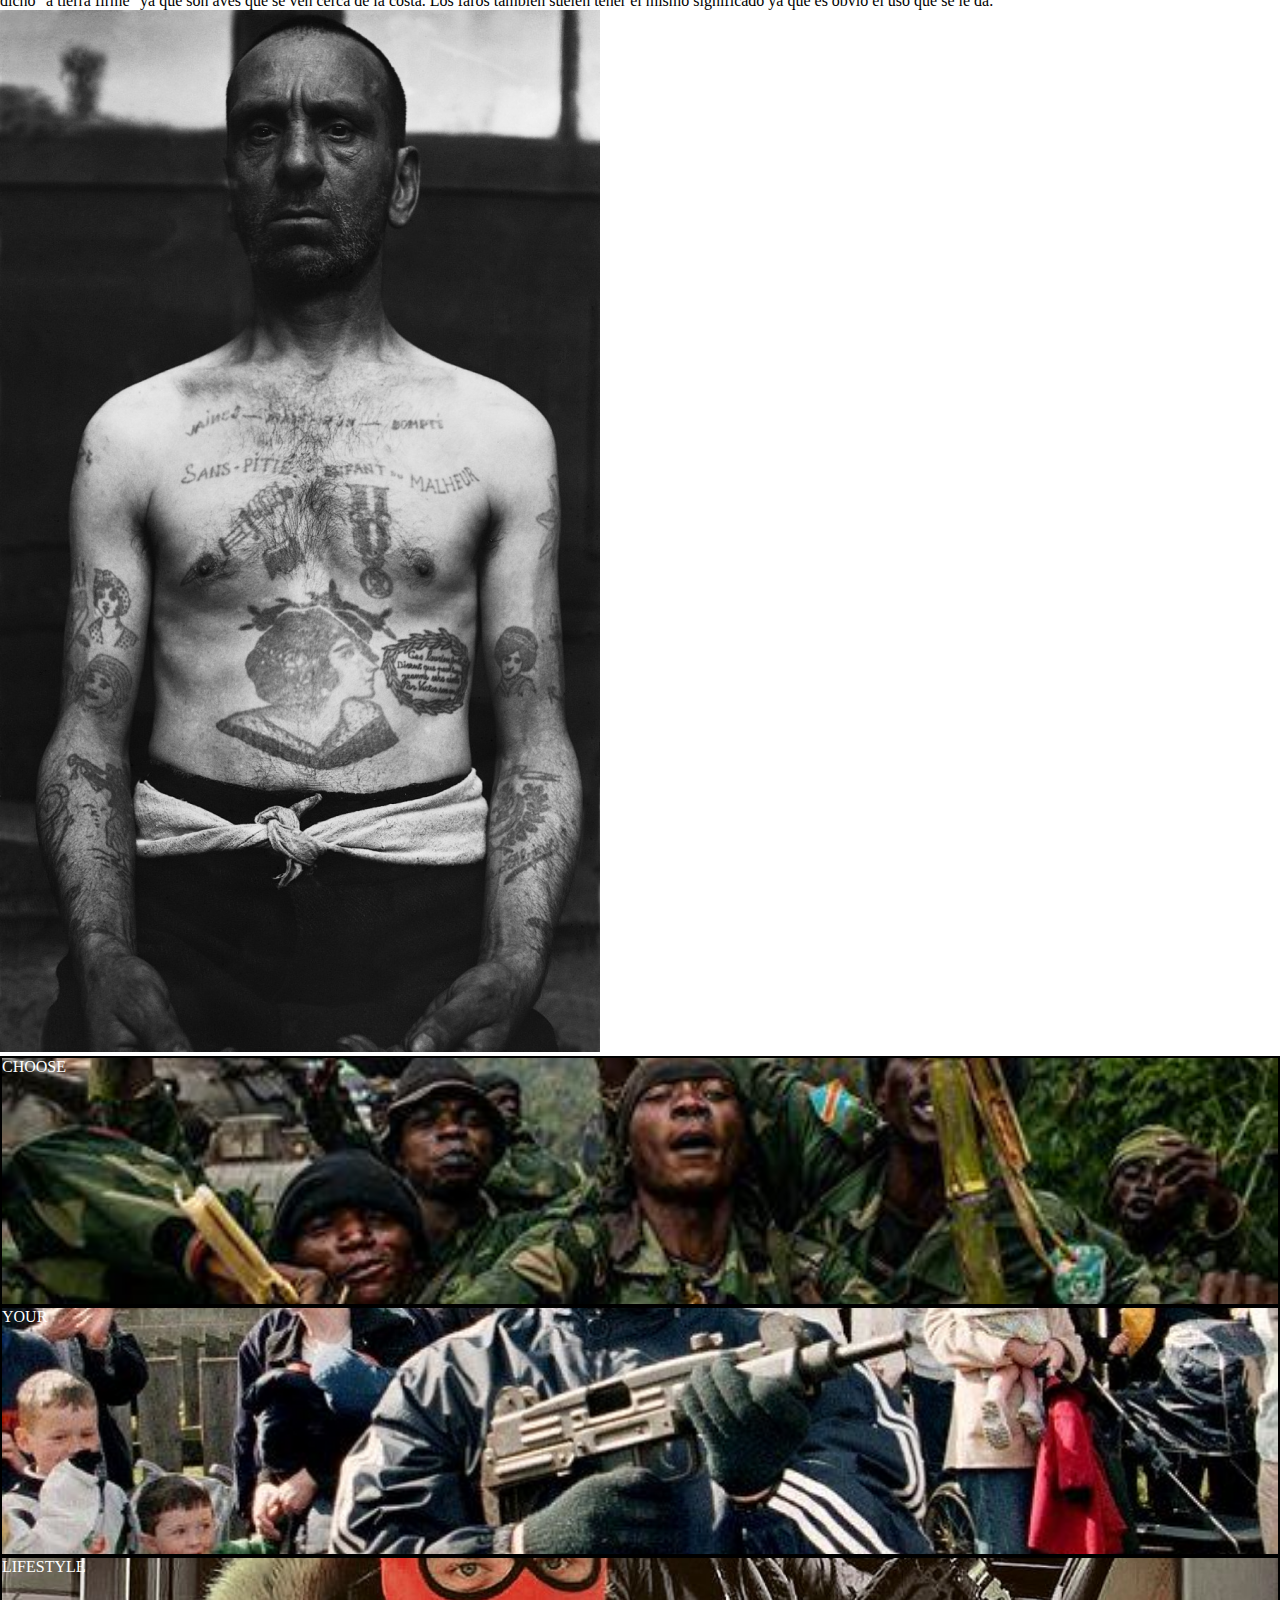
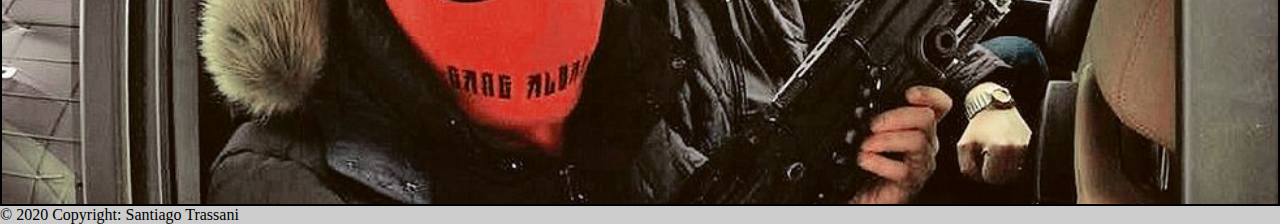
<file: pages/index.html>
<!DOCTYPE html>
<html lang="es">
<head>
    <meta charset="UTF-8">
    <meta http-equiv="X-UA-Compatible" content="IE=edge">
    <meta name="viewport" content="width=device-width, initial-scale=1.0">
    <link href="https://cdn.jsdelivr.net/npm/bootstrap@5.1.3/dist/css/bootstrap.min.css" rel="stylesheet" integrity="sha384-1BmE4kWBq78iYhFldvKuhfTAU6auU8tT94WrHftjDbrCEXSU1oBoqyl2QvZ6jIW3" crossorigin="anonymous">
    <link rel="stylesheet" href="../css/estilos.css">
    <title>Criminal Tattoo</title>
    <meta name="decription" content="Pagina dedicada a los diferentes estilos e historia de tatuajes criminales.">
    <meta name="keywords" content="tatuajes criminales, mafia, gangs, grupo criminal, mafia rusa, yakuza, vor v zakone, tatuajes franceses, historia del tatuaje, tatuajes antiguos, tatuajes rusos, tatuajes japoneses">

</head>
<body>
    <div class="container-fluid">
        <nav class="navbar navbar-expand-lg navbar-light bg-dark d-flex">
            <div class="container-fluid">

            <a class=" logoHeader navbar-brand text-light" href="../pages/index.html">CRIMINAL <span class="spanLogo">TATTOO</span></a>

                <button class="navbar-toggler bg-light" type="button" data-bs-toggle="collapse" data-bs-target="#navbarNav" aria-controls="navbarNav" aria-expanded="false" aria-label="Toggle navigation">
                <span class="navbar-toggler-icon"></span>
            </button>

            <div class="collapse navbar-collapse justify-content-end" id="navbarNav">

                <ul class="navbar-nav">
                <li class="nav-item">
                    <a class="nav-link active text-light" aria-current="page" href="../pages/index.html">Home</a>
                </li>
                <li class="nav-item">
                    <a class="nav-link text-light" href="../pages/latinos.html">Tatuajes Latinos</a>
                </li>
                <li class="nav-item">
                    <a class="nav-link text-light" href="../pages/victoriana.html">Tatuajes Victorianos</a>
                </li>
                <li class="nav-item">
                    <a class="nav-link text-light" href="../pages/info.html">Registrarse</a>
                </li>
                </ul>
            </div>
            </div>
        </nav>

        <main>
            <div id="carouselExampleCaptions" class="carousel slide" data-bs-ride="carousel">

                <div class="carousel-indicators">
                <button type="button" data-bs-target="#carouselExampleCaptions" data-bs-slide-to="0" class="active" aria-current="true" aria-label="Slide 1"></button>
                <button type="button" data-bs-target="#carouselExampleCaptions" data-bs-slide-to="1" aria-label="Slide 2"></button>
                <button type="button" data-bs-target="#carouselExampleCaptions" data-bs-slide-to="2" aria-label="Slide 3"></button>
                </div>

                <div class="carousel-inner">

                <div class="carousel-item active">
                    <img src="../img/carousel/italiancarousel5.jpg" class="d-block w-100" alt="...">
                    <div class="carousel-caption d-none d-md-block">
                    <h5>Tatuaje de la Mafia Italiana Ndrangheta</h5>
                    <p>Los criminales pertenecientes a la Ndrangheta si suelen tatuarse aunque no en exceso. Los motivos de sus tatuajes pueden ser el símbolo de la Ndrangheta, el lema «Mala Vita», algún mensaje codificado con el «Códice de San Lucas» o el símbolo de una gorra de policía en la planta del pie con el simbolismo de poder pisarlos en cada paso.</p>
                    </div>
                </div>

                <div class="carousel-item">
                    <img src="../img/carousel/russiancarouseldefinitive.webp" class="d-block w-100" alt="...">
                    <div class="carousel-caption d-none d-md-block">
                    <h5>Tatuaje de la Mafia Rusa</h5>
                    <p>Los tatuajes empleados por las mafias rusas, los presos y clanes criminales rusos son un interesante ejemplo de contra-cultura a la par que un elaborado lenguaje visual y simbólico entre presidiarios y miembros del hampa en Rusia. Criminales, ladrones, asesinos, violadores… Todos tenían su códigos y simbolismos que expresaban en su piel a través del tatuaje.</p>
                    </div>
                </div>

                <div class="carousel-item">
                    <img src="../img/carousel/frenchcarouseldefintive2.webp" class="d-block w-100" alt="...">
                    <div class="carousel-caption d-none d-md-block">
                    <h5>Tatuajes Franceses</h5>
                    <p>Los tatuajes franceses antiguos no eran de pertenencia al crimer organizado como la amfia rusa o japonesa, sino mas bien de distintos tipos de trabajos, como marinero, prostitutas y del cuerpo militar.</p>
                    </div>
                </div>
                </div>

                <button class="carousel-control-prev" type="button" data-bs-target="#carouselExampleCaptions" data-bs-slide="prev">
                <span class="carousel-control-prev-icon" aria-hidden="true"></span>
                <span class="visually-hidden">Previous</span>
                </button>
                <button class="carousel-control-next" type="button" data-bs-target="#carouselExampleCaptions" data-bs-slide="next">
                <span class="carousel-control-next-icon" aria-hidden="true"></span>
                <span class="visually-hidden">Next</span>
                </button>
            </div>
        </main>

        <article class="container-fluid">
            <!--==============SECCION JAPONESA=============-->
            <section id="portada" class="row">
                <div class="titulosHeightJapon d-flex justify-content-center align-items-center">Japon</div>

                <div class=" shadow-lg p-3 mb-5 bg-body rounded col-12 col-lg-6 mt-3 mb-3 d-flex justify-content-center"><img class="w-75" src="../img/index/yakuzatattoo.jpg" alt=""></div>

                <div class="col-12 col-lg-6">

                    <div class="mt-2">
                        <h2 class="display-5 fw-bold">La Yakuza</h2>
                    </div>
    
                    <div>
                        <p class=" textoTamaño parrafoColor mt-3 bg-light
                        text-dark fw-bold d-flex align-items-center text-start">Tras la prohibición de los Samuráis, estos comenzaron a trabajar al servicio de las bandas criminales, creándose así la Yakuza. De esta forma, el uso de los tatuajes, al igual que en otro tipo de mafias, se interpreta como símbolo de lealtad hacia los jefes y marca un estatus dentro del grupo.
                        <br>
                            Se ignora el origen de la palabra yakuza, pero está extendida la creencia de que proviene del estilo de vida de los bakuto (博徒 ‘apostadores’), una de las dos clases sociales que dieron origen a los yakuza (los otros son los tekiya o «vendedores ambulantes»). Los bakuto estaban muy abajo en la sociedad japonesa del período Edo, por estar prohibidas las apuestas. De ahí derivó su imagen indeseable y el nombre ya (ocho), ku (nueve) y za (tres), ya que 8, 9 y 3 son 20 puntos, que es la peor mano en el oicho-kabu, una variante del juego de cartas hanafuda.
                            <br>
                            <br>
                            Es la mafia más temida de Japón. Durante el período Edo, la figura del samurái era privilegiada dentro de la sociedad debido a su eficiencia militar y los servicios de seguridad que prestaban a la comunidad, a través de los daimyō, señores feudales o Shōgun. Al final del período de guerras, Japón inicia su era moderna y continúa unificándose en un solo gobierno, así que muchos samuráis eran despedidos porque resultaban inútiles a los nuevos destinos de la nación y se convertían en mercenarios ambulantes conocidos como rōnin. Estos siguieron haciendo trabajos de manera independiente para sus jefes y la alta sociedad. Al cabo del tiempo se empezaron a organizar en bandas paramilitares que protegían regiones a cambio de comida y comodidades que proporcionaba la comunidad. Poco tiempo después terminan dominando los negocios ilegales de Japón.
                        </p>
                    </div>
                    
                </div>

                
            </section>
            <!--==============SECCION RUSA=================-->
            <section id="portada" class="row">
                <div class="titulosHeightRusia d-flex justify-content-center align-items-center">Rusia</div>

                <div class=" shadow-lg p-3 mb-5 bg-body rounded col-12 col-lg-6 mt-3 mb-3 d-flex justify-content-center"><img class="w-75" src="../img/index/russiantattoo2.jpg" alt=""></div>

                <div class="col-12 col-lg-6">

                    <div class="mt-2">
                        <h2 class="display-5 fw-bold">Vor v zakone</h2>
                    </div>
    
                    <div>
                        <p class="textoTamaño parrafoColor mt-3 bg-light
                        text-dark fw-bold d-flex align-items-center text-start">Vor v zakone (en ruso, вор в законе, «ladrón en la ley (zakón)»; plural: vory ...) es una expresión vinculada con personas involucradas en el crimen organizado que son de origen ruso/soviético. El estado de una persona como un vor v zakone no depende solo de ser un criminal, sino de cumplir los requisitos de un código del hampa ruso.
                        En aquel sentido (si bien no en todos) el vor v zakone de la mafia rusa es similar a un miembro de la Cosa Nostra italiana.
                        <br>
                        <br>
                        Rusia, siendo un país con fronteras y páramos inmensos, siempre ha tenido bandas de salteadores y ladrones que vivieron en zonas sin explotar de la nación. Como un síntoma de la revolución rusa de 1917, bandas de criminales prosperaron como nunca antes, y se convirtieron en una fuerza por derecho propio. Aquella realidad era conocida como el «vorovskói mir» (en ruso: воровской мир), que significa el ‘mundo de ladrones’.

                        El estado caótico de la Rusia revolucionaria acabó al principio de los años 1920 cuando la Unión Soviética consiguió organizar un estado de derecho en la mayoría del antiguo Imperio ruso. La policía secreta de aquel tiempo, la Checa, veía en los vory una amenaza a la continuidad del poder en las manos del régimen bolchevique. En los años siguientes la Checa y sus sucesores, como NKVD y OGPU, entregaron los vory a campamentos especiales bien conocidos como el Gulag. En aquel ambiente concentrado, donde tantos criminales vivieron en condiciones infrahumanas, el concepto de un vor v zakone había nacido.
                        <br>
                        <br>
                        Los vory se esforzaron por alcanzar una sociedad de apoyo mutuo en los campamentos, que los informantes del KGB o sus antecedentes no pudieron penetrar. Ellos creían en la responsabilidad colectiva, y prometieron seguir un código legal de la vida criminal, como rechazar el ejercicio del trabajo legal y actividades políticas. Un ejemplo muy común de cómo tenían que comportarse fue su rechazo a hacer tareas en las prisiones. Aquella ley decía: «No harás tu propia cárcel». Para hacer cumplir las leyes, los vory formaron tribunales para mantener el código de honor.
                        </p>
                    </div>
                    
                </div>

                
            </section>
            <!--==============SECCION FRANCESA=============-->
            <section id="portada" class="row">
                <div class="titulosHeightFrancia d-flex justify-content-center align-items-center">Francia</div>

                <div class="mt-2 d-flex justify-content-center">
                    <h2 class="display-5 fw-bold">Francia y su historia con el tatuaje</h2>
                </div>

                <div class=" shadow-lg p-3 mb-5 bg-body rounded col-12 col-lg-6 mt-3 mb-3 d-flex justify-content-center"><img class="w-75" src="../img/index/frenchtattoo.jpg" alt=""></div>

                <div class=" shadow-lg p-3 mb-5 bg-body rounded col-12 col-lg-6 mt-3 mb-3 d-flex justify-content-center"><img class="w-75" src="../img/index/frenchtattoo2.jpg" alt=""></div>
            

                <div class="col-12 col-lg-12">
    
                    <div>
                        <p class=" textoTamaño parrafoColor mt-3 bg-light
                        text-dark fw-bold d-flex align-items-center text-start">Francia y sus tatuajes son un poco mas diferente en cuestion a las mafias anteriormente vistas en esta pagina, ya que en su mayoria, la gente tatuada no solia tener ninguna vinculacion con el crimen organizado o al menos de forma tan extensa y grande como podria ser la mafia rusa o japonesa.
                        <br>
                        Sin embargo no quita el hecho de que muchos tatuajes si los llevaban en su piel gente criminal, pero no solamente ellos, tambien se esta documentado que mucha gente llevana tatuajes refiriendo o dando su signficado a labores o trabajos, ya que se podian encontrar muchos en militares, marineros y prostitutas.
                        <br>
                        Los retratos de caras o rostros solian hacerse al extrañar a un amor o tambien algun familiar, no solamente caras femeninas, tambien rostros masculinos (los rostros masculinos generalmente eran hechos en referencia a un familiar).
                        Las golondrinas y barcos suelen estar asociados a marinos y militares que viajaban demasiado. Las golondrinas significan la esperanza de volver a casa o mejor dicho "a tierra firme" ya que son aves que se ven cerca de la costa. Los faros tambien suelen tener el mismo significado ya que es obvio el uso que se le da.
                        </p>
                    </div>
                    
                </div>

                <div class=" shadow-lg p-3 mb-5 bg-body rounded col-12 col-lg-12 mt-3 mb-3 d-flex justify-content-center"><img class="w-50" src="../img/index/frenchtattoo3.webp" alt=""></div>
            </section>

        </article>
    </div>

    <section class="bg-dark container-fluid d-flex mt-3 justify-content-around">
        <div class=" africawarlord-icon d-flex align-items-center justify-content-center">
            <p>CHOOSE</p>
        </div>
        <div class=" ira-icon d-flex align-items-center justify-content-center">
            <p>YOUR</p>
        </div>
        <div class=" albania-icon d-flex align-items-center justify-content-center">
            <p>LIFESTYLE</p>
        </div>
    </section>

    <footer class="bg-dark text-center text-white">
        <div class="text-center p-4" style="background-color: rgba(0, 0, 0, 0.2);">
        © 2020 Copyright: Santiago Trassani
        </div>
    </footer>
    
    <script src="https://cdn.jsdelivr.net/npm/bootstrap@5.1.3/dist/js/bootstrap.bundle.min.js" integrity="sha384-ka7Sk0Gln4gmtz2MlQnikT1wXgYsOg+OMhuP+IlRH9sENBO0LRn5q+8nbTov4+1p" crossorigin="anonymous"></script>
</body>
</html>
</file>
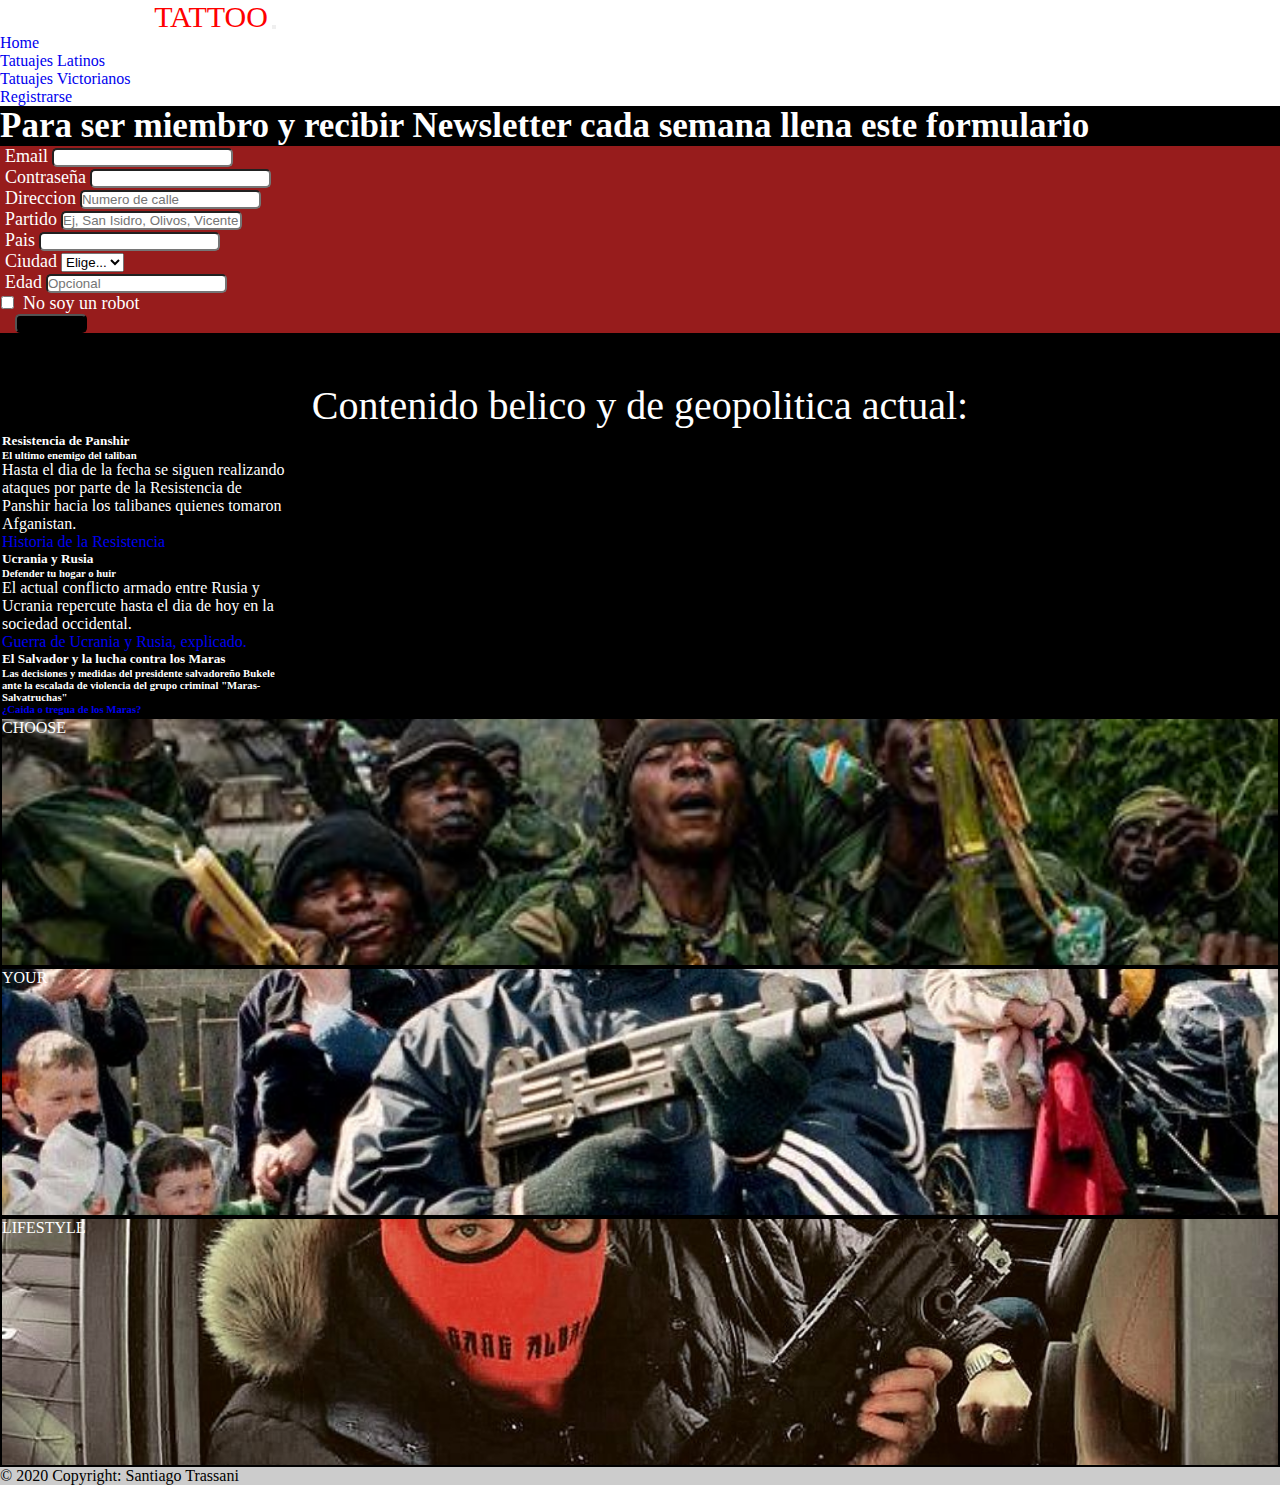
<file: pages/info.html>
<!DOCTYPE html>
<html lang="es">
<head>
    <meta charset="UTF-8">
    <meta http-equiv="X-UA-Compatible" content="IE=edge">
    <meta name="viewport" content="width=device-width, initial-scale=1.0">
    <link href="https://cdn.jsdelivr.net/npm/bootstrap@5.1.3/dist/css/bootstrap.min.css" rel="stylesheet" integrity="sha384-1BmE4kWBq78iYhFldvKuhfTAU6auU8tT94WrHftjDbrCEXSU1oBoqyl2QvZ6jIW3" crossorigin="anonymous">
    <link rel="stylesheet" href="../css/estilos.css">
    <link rel="icon" type="image/x-icon" href="../img/favicon.ico">
    <title>Registrarse</title>
    <meta name="decription" content="Registrate y recibi nuestro newsletter cada semana.">
    <meta name="keywords" content="registrarse, newsletter, recibiri informacion">
</head>
<body>
    <div class="container-fluid mb-3">

        <nav class="navbar navbar-expand-lg navbar-light bg-dark d-flex">
            <div class="container-fluid">

            <a class=" logoHeader navbar-brand text-light" href="../index.html">CRIMINAL <span class="spanLogo">TATTOO</span></a>

                <button class="navbar-toggler bg-light" type="button" data-bs-toggle="collapse" data-bs-target="#navbarNav" aria-controls="navbarNav" aria-expanded="false" aria-label="Toggle navigation">
                <span class="navbar-toggler-icon"></span>
            </button>

            <div class="collapse navbar-collapse justify-content-end" id="navbarNav">

                <ul class="navbar-nav">
                <li class="nav-item">
                    <a class="nav-link active text-light" aria-current="page" href="../index.html">Home</a>
                </li>
                <li class="nav-item">
                    <a class="nav-link text-light" href="../pages/latinos.html">Tatuajes Latinos</a>
                </li>
                <li class="nav-item">
                    <a class="nav-link text-light" href="../pages/victoriana.html">Tatuajes Victorianos</a>
                </li>
                <li class="nav-item">
                    <a class="nav-link text-light" href="../pages/info.html">Registrarse</a>
                </li>
                </ul>
            </div>
            </div>
        </nav>


        <main class="mainInfo">
            <article class="articleInfo">
                <h3 class="mt-3 d-flex justify-content-center
                ">Para ser miembro y recibir Newsletter cada semana llena este formulario</h3>
            </article>
            <form class="row g-3 mt-4">
                <div class="col-md-6">
                <label for="inputEmail4" class="form-label">Email</label>
                <input type="email" class="form-control" id="inputEmail4">
                </div>
                <div class="col-md-6">
                <label for="inputPassword4" class="form-label">Contraseña</label>
                <input type="password" class="form-control" id="inputPassword4">
                </div>
                <div class="col-12">
                <label for="inputAddress" class="form-label">Direccion</label>
                <input type="text" class="form-control" id="inputAddress" placeholder="Numero de calle">
                </div>
                <div class="col-12">
                <label for="inputAddress2" class="form-label">Partido</label>
                <input type="text" class="form-control" id="inputAddress2" placeholder="Ej, San Isidro, Olivos, Vicente Lopez, etc.">
                </div>
                <div class="col-md-6">
                <label for="inputCity" class="form-label">Pais</label>
                <input type="text" class="form-control" id="inputCity">
                </div>
                <div class="col-md-4">
                <label for="inputState" class="form-label">Ciudad</label>
                <select id="inputState" class="form-select">
                    <option selected>Elige...</option>
                    <option>...</option>
                </select>
                </div>
                <div class="col-md-2">
                <label for="inputZip" class="form-label">Edad</label>
                <input type="text" class="form-control" placeholder="Opcional" id="inputZip">
                </div>
                <div class="col-12">
                <div class="form-check">
                    <input class="checkboxInfo form-check-input" type="checkbox" id="gridCheck">
                    <label class="form-check-label" for="gridCheck">
                    No soy un robot
                    </label>
                </div>
                </div>
                <div class="col-12">
                <button type="submit" class="btn btn-primary">Registrarse</button>
                </div>
            </form>

            <div class="container-fluid bgMarquee mt-3">
                <marquee behavior="" direction=""><p>Para unirte a Criminal Tattoo y recibir nuevas historias manda tus datos</p></marquee>
            </div>

        </main>
    </div>

    
    <article class="container-fluid">
        <div class="d-flex col-12 col-md-12 col-lg-12 col-xl-12 box1">Contenido belico y de geopolitica actual:</div>

        <div class="d-flex col-12 col-md-12 col-lg-12 col-xl-12 mb-5 box2 d-flex justify-content-around">

            <div class="card" style="width: 18rem;">
                <div class="card-body">
                    <h5 class="card-title text-dark">Resistencia de Panshir</h5>
                    <h6 class="card-subtitle mb-2 text-muted">El ultimo enemigo del taliban</h6>
                    <p class="card-text text-dark">Hasta el dia de la fecha se siguen realizando ataques por parte de la Resistencia de Panshir hacia los talibanes quienes tomaron Afganistan.</p>
                    <a href="https://es.wikipedia.org/wiki/Resistencia_Panshir" class="card-link text-danger">Historia de la Resistencia</a>
                </div>
            </div>

            <div class="card" style="width: 18rem;">
                <div class="card-body">
                    <h5 class="card-title text-dark">Ucrania y Rusia</h5>
                    <h6 class="card-subtitle mb-2 text-muted">Defender tu hogar o huir</h6>
                    <p class="card-text text-dark">El actual conflicto armado entre Rusia y Ucrania repercute hasta el dia de hoy en la sociedad occidental. </p>
                    <a href="https://www.nationalgeographic.com.es/mundo-ng/guerra-entre-rusia-y-ucrania-conflicto-explicado-manera-sencilla_17909" class="card-link text-danger">Guerra de Ucrania y Rusia, explicado.</a>
                </div>
            </div>

            <div class="card" style="width: 18rem;">
                <div class="card-body">
                    <h5 class="card-title text-dark">El Salvador y la lucha contra los Maras</h5>
                    <h6 class="card-subtitle mb-2 text-muted">Las decisiones y medidas del presidente salvadoreño Bukele ante la escalada de violencia del grupo criminal "Maras-Salvatruchas"</p>
                    <a href="https://elcomercio.pe/mundo/centroamerica/nayib-bukele-contra-las-maras-mas-de-30000-pandilleros-fueron-detenidos-en-el-salvador-en-50-dias-mara-salvatrucha-ms-13-barrio-18-noticia/" class="card-link text-danger">¿Caida o tregua de los Maras?</a>
                </div>
            </div>
        </div>
    </article>

    <section class="bg-dark container-fluid d-flex mt-3 justify-content-around">
        <div class=" africawarlord-icon d-flex align-items-center justify-content-center">
            <p>CHOOSE</p>
        </div>
        <div class=" ira-icon d-flex align-items-center justify-content-center">
            <p>YOUR</p>
        </div>
        <div class=" albania-icon d-flex align-items-center justify-content-center">
            <p>LIFESTYLE</p>
        </div>
    </section>

    <footer class="bg-dark text-center text-white">
        <div class="text-center p-4" style="background-color: rgba(0, 0, 0, 0.2);">
        © 2020 Copyright: Santiago Trassani
        </div>
    </footer>

    <script src="https://cdn.jsdelivr.net/npm/bootstrap@5.1.3/dist/js/bootstrap.bundle.min.js" integrity="sha384-ka7Sk0Gln4gmtz2MlQnikT1wXgYsOg+OMhuP+IlRH9sENBO0LRn5q+8nbTov4+1p" crossorigin="anonymous"></script>
</body>
</html>
</file>
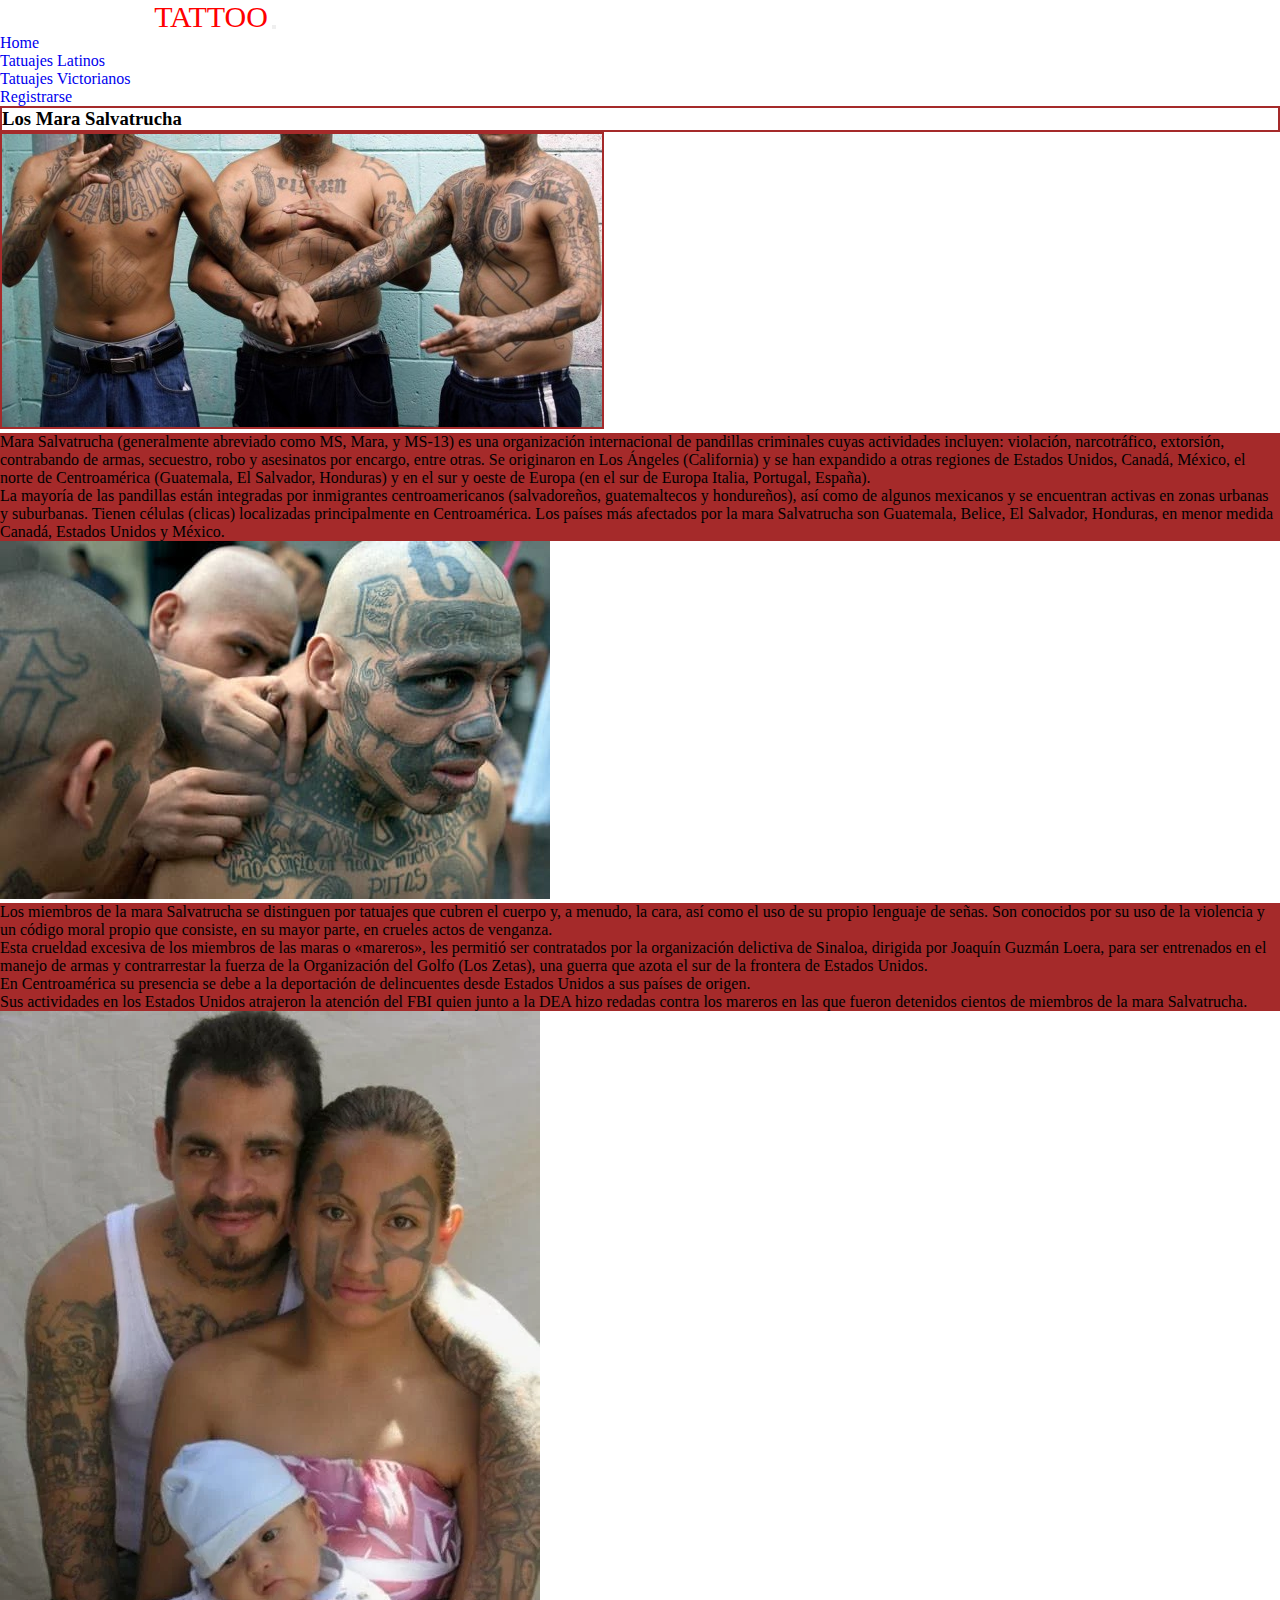
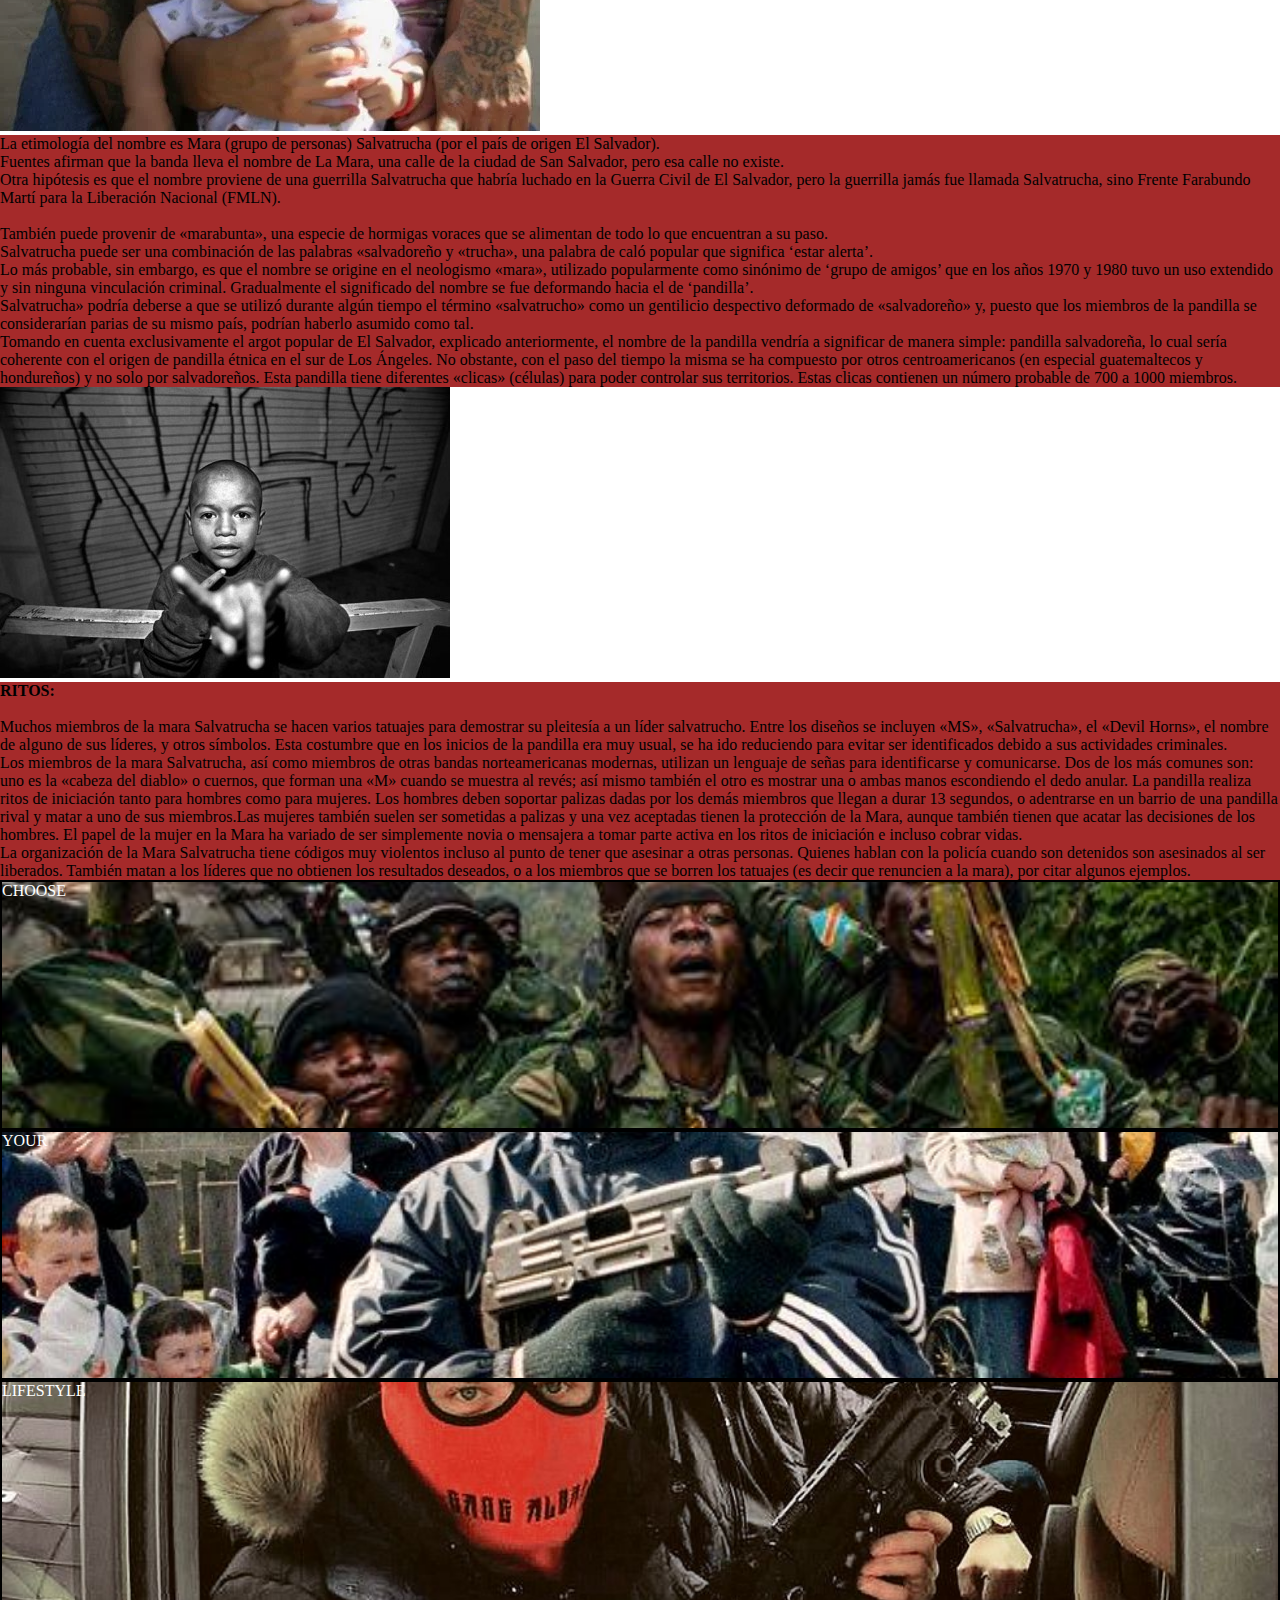
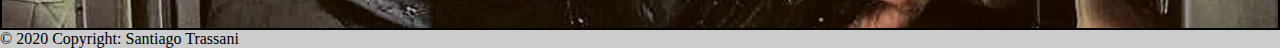
<file: pages/latinos.html>
<!DOCTYPE html>
<html lang="es">
<head>
    <meta charset="UTF-8">
    <meta http-equiv="X-UA-Compatible" content="IE=edge">
    <meta name="viewport" content="width=device-width, initial-scale=1.0"><link href="https://cdn.jsdelivr.net/npm/bootstrap@5.1.3/dist/css/bootstrap.min.css" rel="stylesheet" integrity="sha384-1BmE4kWBq78iYhFldvKuhfTAU6auU8tT94WrHftjDbrCEXSU1oBoqyl2QvZ6jIW3" crossorigin="anonymous">
    <link rel="stylesheet" href="../css/estilos.css">
    <link rel="icon" type="image/x-icon" href="../img/favicon.ico">
    <title>Tatuajes Latinos</title>
    <meta name="description" content="Entre los tatuajes criminales de Sudamerica hay un grupo que se destaca, los Maras-Salvatrucha.">
    <meta name="keywords" content="tatuajes latinos, maras, mara salvatrucha, bandas criminales, sicarios, tatuajes criminales, bandas latinas, narcotrafico, criminales latinos">
</head>
<body>
<div class="container-fluid bg-dark">
    <nav class="navbar navbar-expand-lg navbar-light bg-dark d-flex">
        <div class="container-fluid">

        <a class=" logoHeader navbar-brand text-light" href="../index.html">CRIMINAL <span class="spanLogo">TATTOO</span></a>

            <button class="navbar-toggler bg-light" type="button" data-bs-toggle="collapse" data-bs-target="#navbarNav" aria-controls="navbarNav" aria-expanded="false" aria-label="Toggle navigation">
            <span class="navbar-toggler-icon"></span>
        </button>

        <div class="collapse navbar-collapse justify-content-end" id="navbarNav">

            <ul class="navbar-nav">
            <li class="nav-item">
                <a class="nav-link active text-light" aria-current="page" href="../index.html">Home</a>
            </li>
            <li class="nav-item">
                <a class="nav-link text-light" href="../pages/latinos.html">Tatuajes Latinos</a>
            </li>
            <li class="nav-item">
                <a class="nav-link text-light" href="../pages/victoriana.html">Tatuajes Victorianos</a>
            </li>
            <li class="nav-item">
                <a class="nav-link text-light" href="../pages/info.html">Registrarse</a>
            </li>
            </ul>
        </div>
        </div>
    </nav>


    <main class="bg-dark">
        <section class="row bg-dark" >

            <h3 class="borderMara d-flex justify-content-center mt-1 mb-3 text-light">Los Mara Salvatrucha</h3>

            <div class="col-12 col-md-6 d-flex justify-content-center">
                <img src="../img/imgLatinas/tattoomaras1.jpg" class="borderMara mt-3 mb-3 w-75" alt="">
            </div>

            <div class=" textoBg col-12 col-md-6 d-flex justify-content-center align-items-center">
                <p class="text-light text-center">Mara Salvatrucha (generalmente abreviado como MS, Mara, y MS-13) es una organización internacional de pandillas criminales cuyas actividades incluyen: violación, narcotráfico, extorsión, contrabando de armas, secuestro, robo y asesinatos por encargo, entre otras. Se originaron en Los Ángeles (California) y se han expandido a otras regiones de Estados Unidos, Canadá, México, el norte de Centroamérica (Guatemala, El Salvador, Honduras) y en el sur y oeste de Europa (en el sur de Europa Italia, Portugal, España).
                    <br> 
                    La mayoría de las pandillas están integradas por inmigrantes centroamericanos (salvadoreños, guatemaltecos y hondureños), así como de algunos mexicanos y se encuentran activas en zonas urbanas y suburbanas. Tienen células (clicas) localizadas principalmente en Centroamérica. Los países más afectados por la mara Salvatrucha son Guatemala, Belice, El Salvador, Honduras, en menor medida Canadá, Estados Unidos y México.</p>
            </div>
        </section>

        <section class="row bg-dark mt-3"> 
            <div class="col-12 col-md-6 d-flex justify-content-center">
                <img src="../img/imgLatinas/tattoomaras2.jpeg" class="mt-3 mb-3 w-75" alt="">
            </div>

            <div class=" textoBg shadow-lg col-12 col-md-6 d-flex justify-content-center align-items-center">
                <p class="mt-4 tamañoFuente text-light text-center">Los miembros de la mara Salvatrucha se distinguen por tatuajes que cubren el cuerpo y, a menudo, la cara, así como el uso de su propio lenguaje de señas. Son conocidos por su uso de la violencia y un código moral propio que consiste, en su mayor parte, en crueles actos de venganza.
                    <br>
                    Esta crueldad excesiva de los miembros de las maras o «mareros», les permitió ser contratados por la organización delictiva de Sinaloa, dirigida por Joaquín Guzmán Loera, para ser entrenados en el manejo de armas y contrarrestar la fuerza de la Organización del Golfo (Los Zetas), una guerra que azota el sur de la frontera de Estados Unidos.
                    <br>
                    En Centroamérica su presencia se debe a la deportación de delincuentes desde Estados Unidos a sus países de origen.
                    <br>
                    Sus actividades en los Estados Unidos atrajeron la atención del FBI quien junto a la DEA hizo redadas contra los mareros en las que fueron detenidos cientos de miembros de la mara Salvatrucha.</p>
            </div>



        </section>

        <section class="row bg-dark mt-3"> 
            <div class="col-12 col-md-6 d-flex justify-content-center">
                <img src="../img/imgLatinas/fotomaras4.webp" class="mt-3 mb-3 w-75" alt="">
            </div>

            <div class="textoBg shadow-lg col-12 col-md-6 d-flex justify-content-center align-items-center">
                <p class="mt-4 tamañoFuente text-light text-start">
                    La etimología del nombre es Mara (grupo de personas) Salvatrucha (por el país de origen El Salvador).
                    <br>
                    Fuentes afirman que la banda lleva el nombre de La Mara, una calle de la ciudad de San Salvador, pero esa calle no existe.
                    <br>
                    Otra hipótesis es que el nombre proviene de una guerrilla Salvatrucha que habría luchado en la Guerra Civil de El Salvador, pero la guerrilla jamás fue llamada Salvatrucha, sino Frente Farabundo Martí para la Liberación Nacional (FMLN).
                    <br>
                    <br>
                    También puede provenir de «marabunta», una especie de hormigas voraces que se alimentan de todo lo que encuentran a su paso.
                    <br>
                    Salvatrucha puede ser una combinación de las palabras «salvadoreño y «trucha», una palabra de caló popular que significa ‘estar alerta’.
                    <br>
                    Lo más probable, sin embargo, es que el nombre se origine en el neologismo «mara», utilizado popularmente como sinónimo de ‘grupo de amigos’ que en los años 1970 y 1980 tuvo un uso extendido y sin ninguna vinculación criminal. Gradualmente el significado del nombre se fue deformando hacia el de ‘pandilla’.
                    <br>
                    Salvatrucha» podría deberse a que se utilizó durante algún tiempo el término «salvatrucho» como un gentilicio despectivo deformado de «salvadoreño» y, puesto que los miembros de la pandilla se considerarían parias de su mismo país, podrían haberlo asumido como tal.
                    <br>
                    Tomando en cuenta exclusivamente el argot popular de El Salvador, explicado anteriormente, el nombre de la pandilla vendría a significar de manera simple: pandilla salvadoreña, lo cual sería coherente con el origen de pandilla étnica en el sur de Los Ángeles. No obstante, con el paso del tiempo la misma se ha compuesto por otros centroamericanos (en especial guatemaltecos y hondureños) y no solo por salvadoreños. Esta pandilla tiene diferentes «clicas» (células) para poder controlar sus territorios. Estas clicas contienen un número probable de 700 a 1000 miembros.</p>
            </div>



        </section>

        <section class="row bg-dark mt-3 mb-3">
            <div class="col-12 col-md-6 d-flex justify-content-center">
                <img src="../img/imgLatinas/marareemplazo6.jpg" class="mt-3 mb-3 w-75" alt="">
                </div>

                <div class="textoBg shadow-lg col-12 col-md-6 d-flex justify-content-center align-items-center">
                    <p class="mt-4 tamañoFuente text-light text-start">
                        <strong>RITOS:</strong>
                        <br>
                        <br>
                        Muchos miembros de la mara Salvatrucha se hacen varios tatuajes para demostrar su pleitesía a un líder salvatrucho. Entre los diseños se incluyen «MS», «Salvatrucha», el «Devil Horns», el nombre de alguno de sus líderes, y otros símbolos. Esta costumbre que en los inicios de la pandilla era muy usual, se ha ido reduciendo para evitar ser identificados debido a sus actividades criminales.
                        <br>
                        Los miembros de la mara Salvatrucha, así como miembros de otras bandas norteamericanas modernas, utilizan un lenguaje de señas para identificarse y comunicarse. Dos de los más comunes son: uno es la «cabeza del diablo» o cuernos, que forman una «M» cuando se muestra al revés; así mismo también el otro es mostrar una o ambas manos escondiendo el dedo anular. La pandilla realiza ritos de iniciación tanto para hombres como para mujeres. Los hombres deben soportar palizas dadas por los demás miembros que llegan a durar 13 segundos, o adentrarse en un barrio de una pandilla rival y matar a uno de sus miembros.Las mujeres también suelen ser sometidas a palizas y una vez aceptadas tienen la protección de la Mara, aunque también tienen que acatar las decisiones de los hombres. El papel de la mujer en la Mara ha variado de ser simplemente novia o mensajera a tomar parte activa en los ritos de iniciación e incluso cobrar vidas.
                        <br>
                        La organización de la Mara Salvatrucha tiene códigos muy violentos incluso al punto de tener que asesinar a otras personas. Quienes hablan con la policía cuando son detenidos son asesinados al ser liberados. También matan a los líderes que no obtienen los resultados deseados, o a los miembros que se borren los tatuajes (es decir que renuncien a la mara), por citar algunos ejemplos.
                    </p>
                </div>
        </section>
    </main>

    <section class="bg-dark container-fluid d-flex mt-3 justify-content-around">

        <div class=" africawarlord-icon d-flex align-items-center justify-content-center">
            <p>CHOOSE</p>
        </div>
        <div class=" ira-icon d-flex align-items-center justify-content-center">
            <p>YOUR</p>
        </div>
        <div class=" albania-icon d-flex align-items-center justify-content-center">
            <p>LIFESTYLE</p>
        </div>

    </section>

    <footer class="bg-dark text-center text-white">
        <div class="text-center p-4" style="background-color: rgba(0, 0, 0, 0.2);">
        © 2020 Copyright: Santiago Trassani
        </div>
    </footer>
    

</div>

    <script src="https://cdn.jsdelivr.net/npm/bootstrap@5.1.3/dist/js/bootstrap.bundle.min.js" integrity="sha384-ka7Sk0Gln4gmtz2MlQnikT1wXgYsOg+OMhuP+IlRH9sENBO0LRn5q+8nbTov4+1p" crossorigin="anonymous"></script>
</body>
</html>
</file>
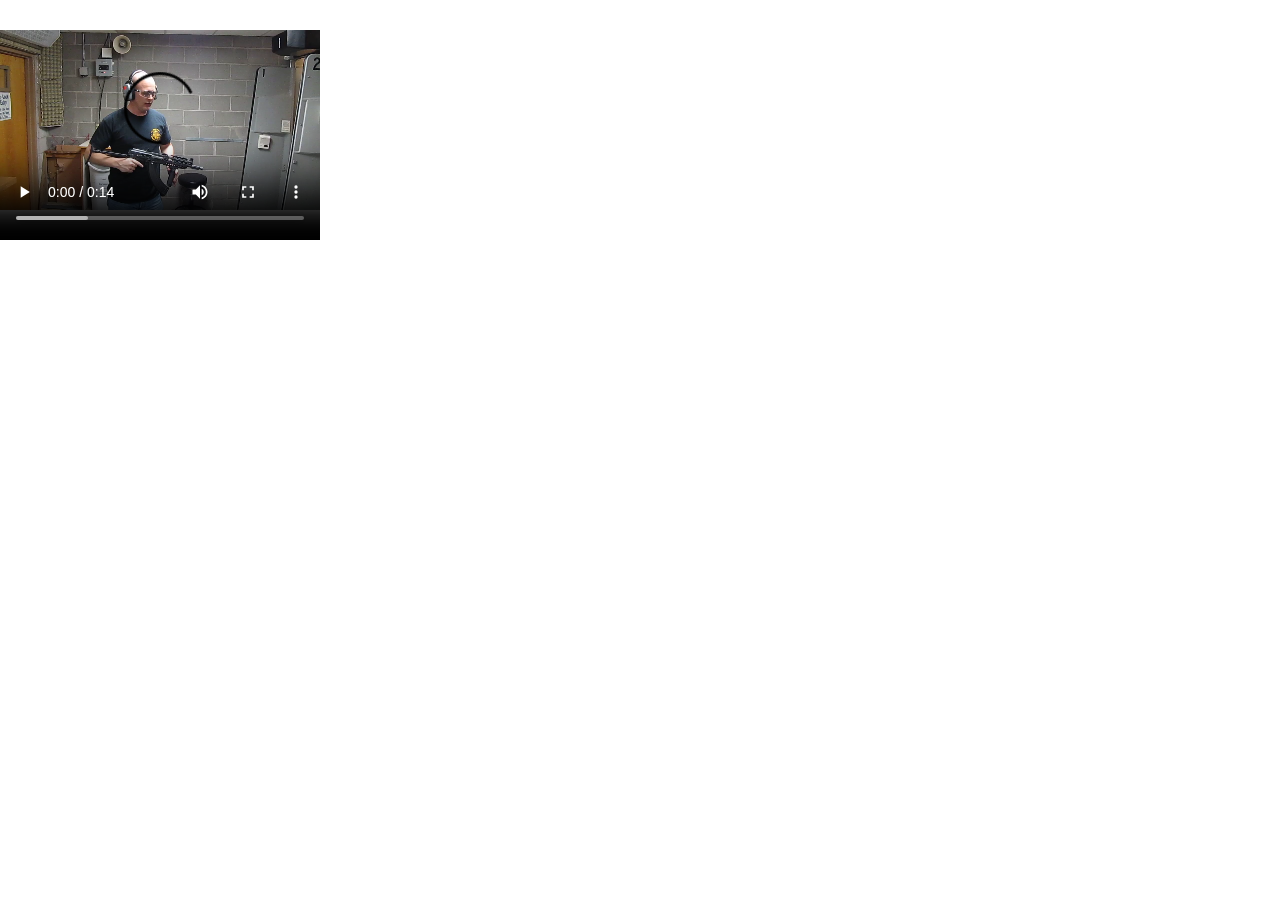
<file: pages/portada.html>
<!DOCTYPE html>
<html lang="es">
<head>
    <meta charset="UTF-8">
    <meta http-equiv="X-UA-Compatible" content="IE=edge">
    <meta name="viewport" content="width=device-width, initial-scale=1.0">
    <link rel="stylesheet" href="../css/estilos.css">
    <title>Portada</title>
</head>
<body>
    <video width="320" height="240" controls>
        <source src="../videos/portada.mp4" type="video/mp4">
        <source src="movie.ogg" type="video/ogg">
        Your browser does not support the video tag.
    </video>
</body>
</html>
</file>
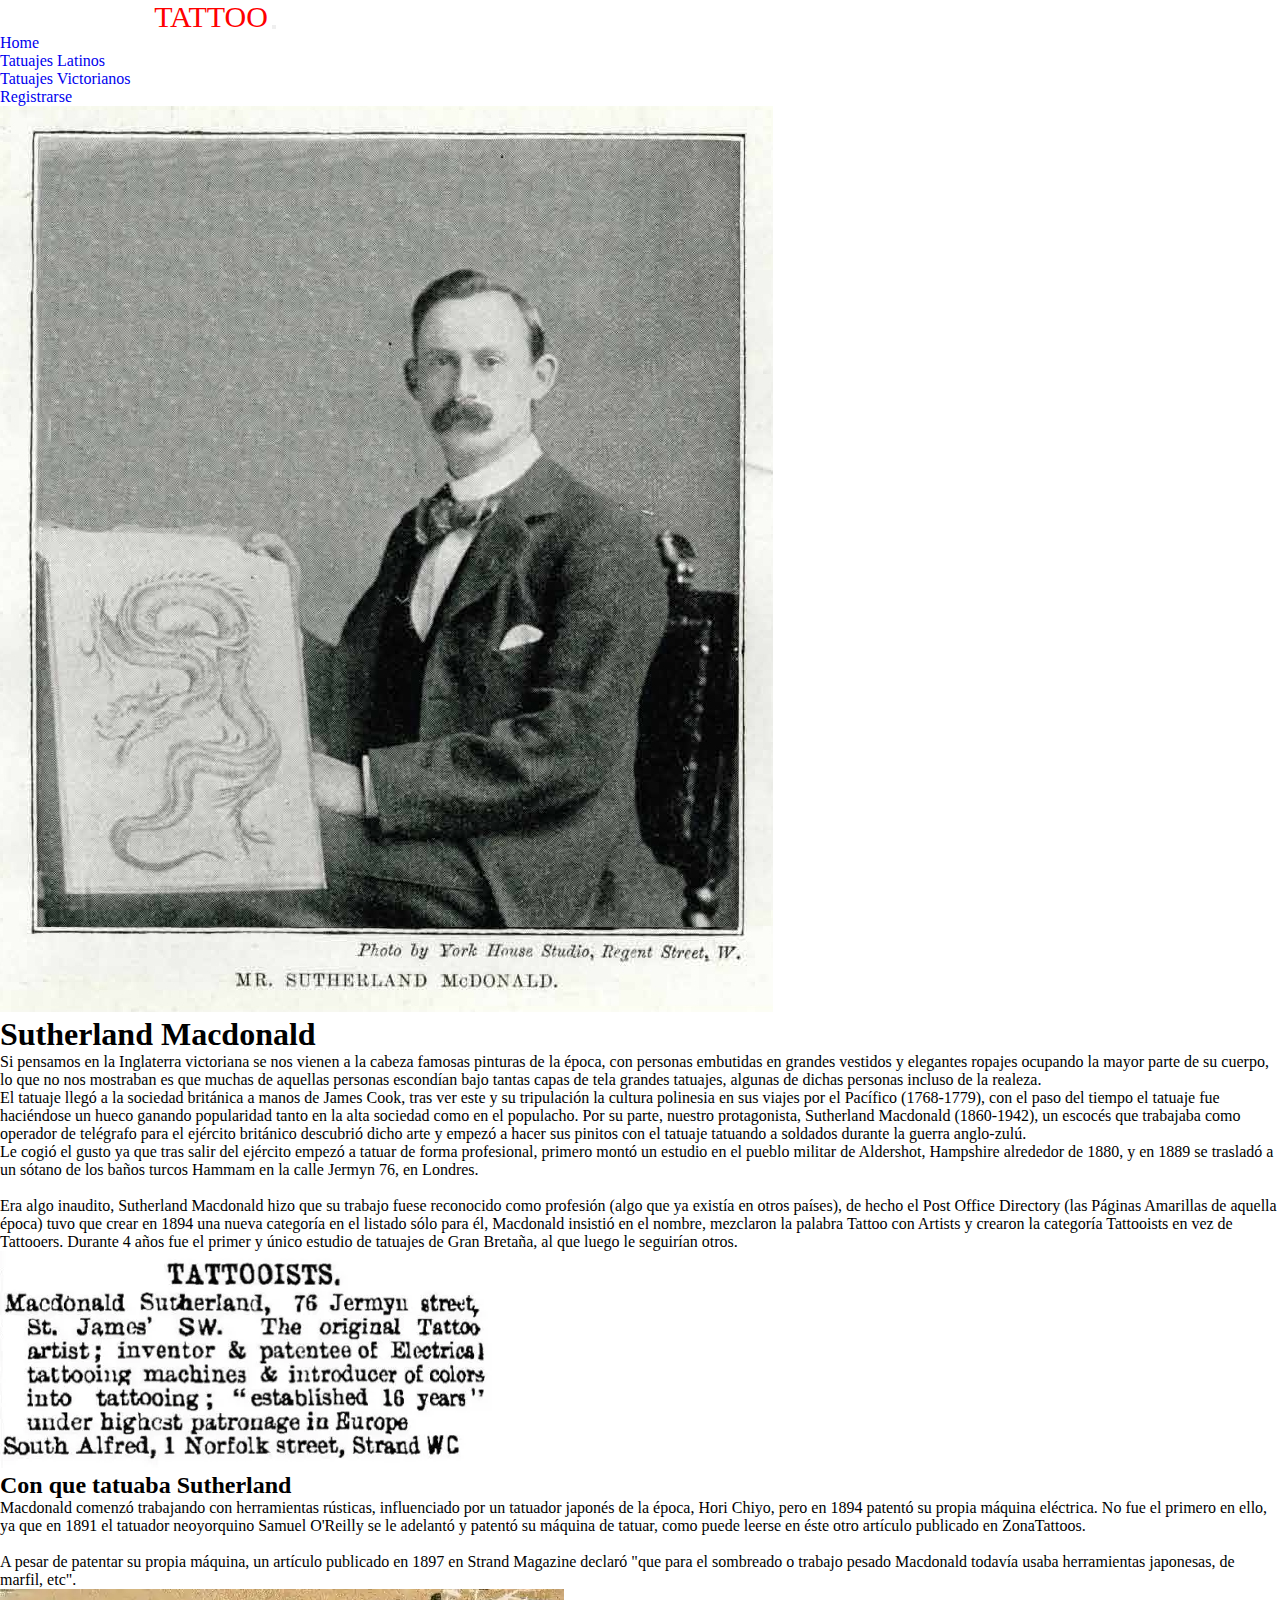
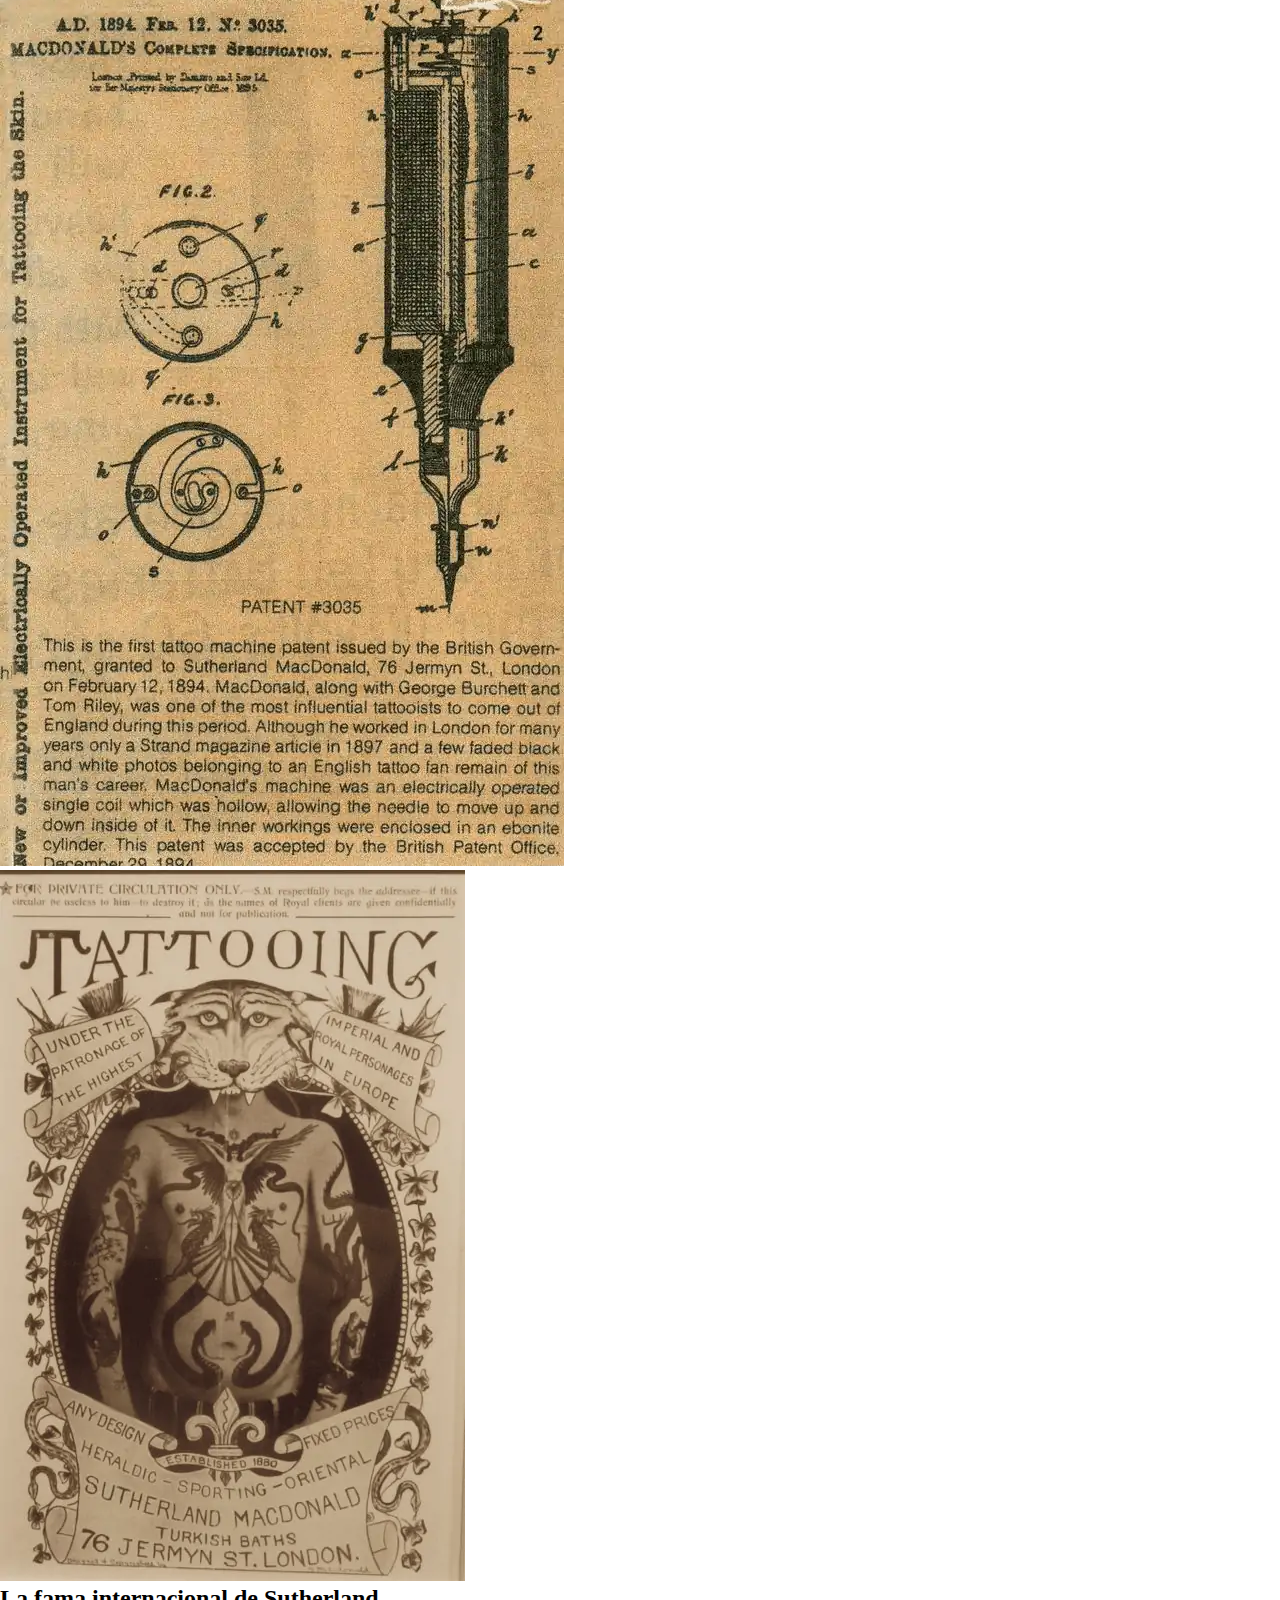
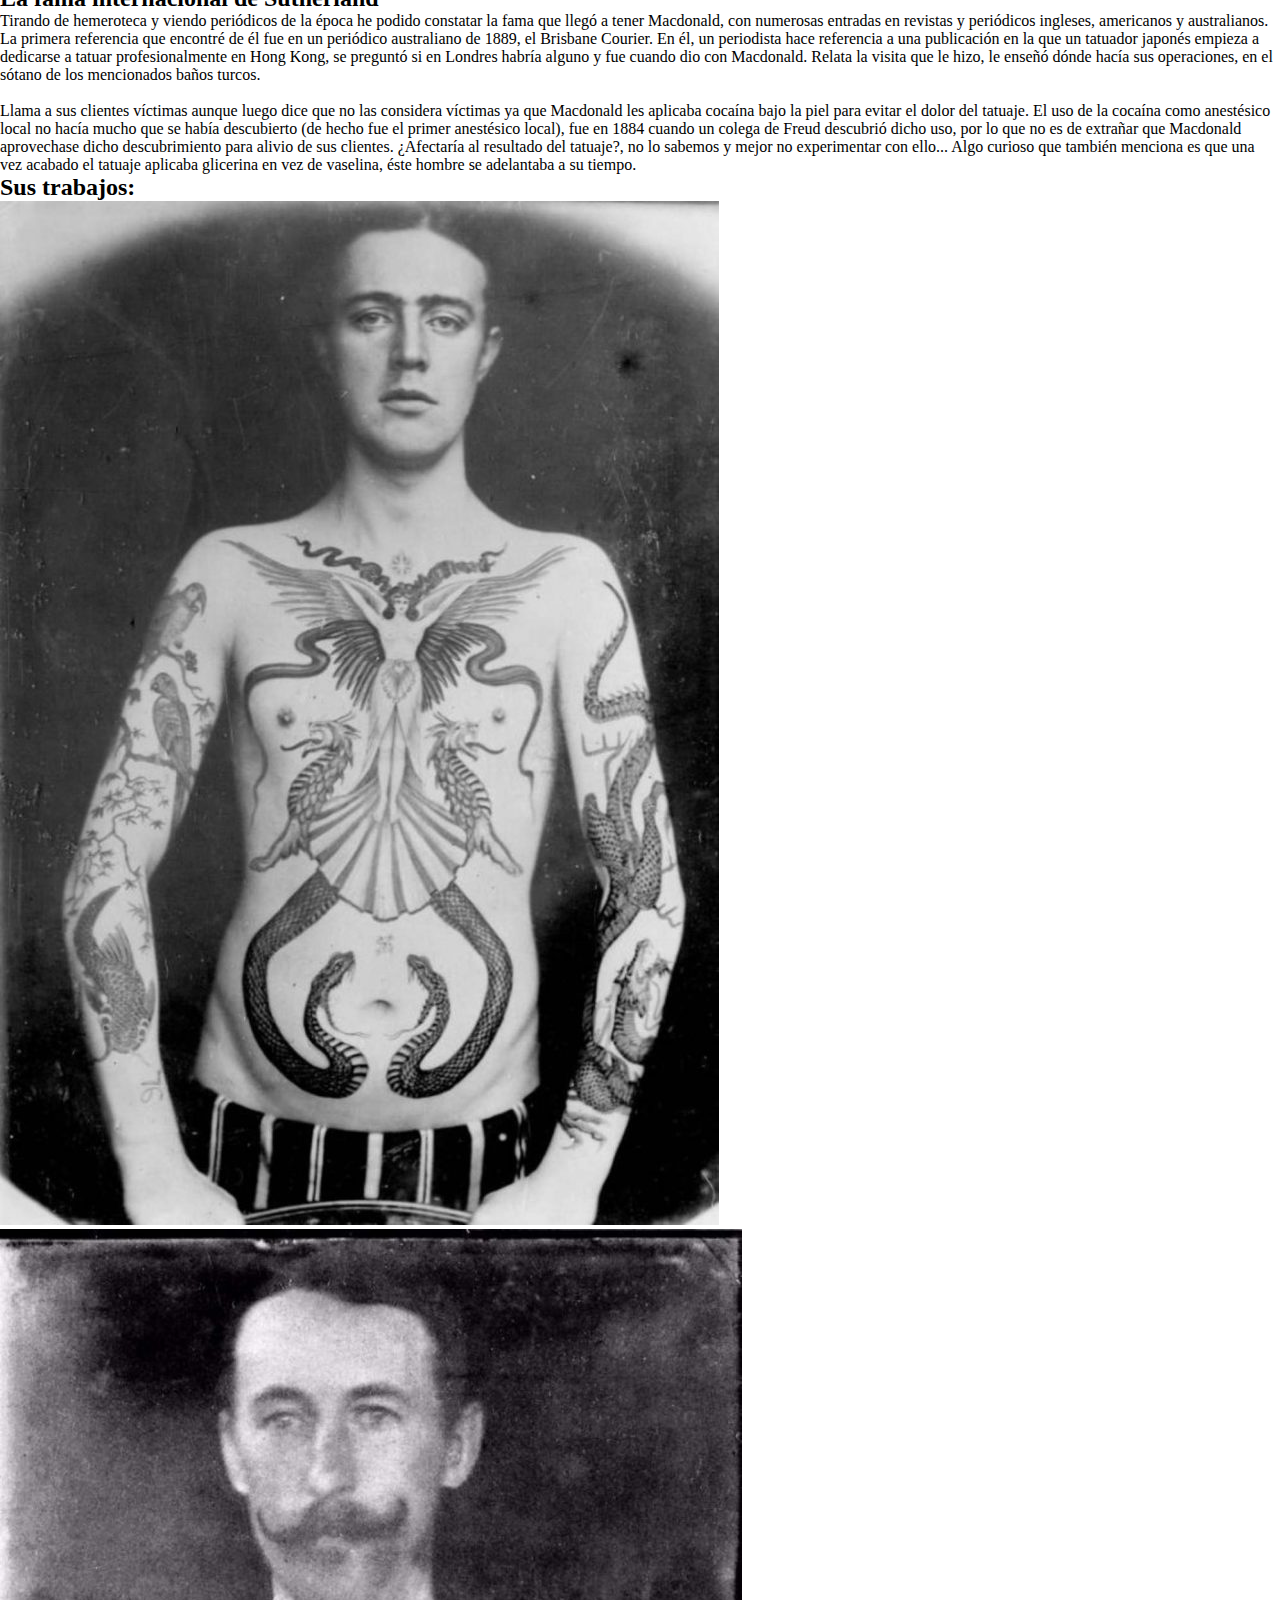
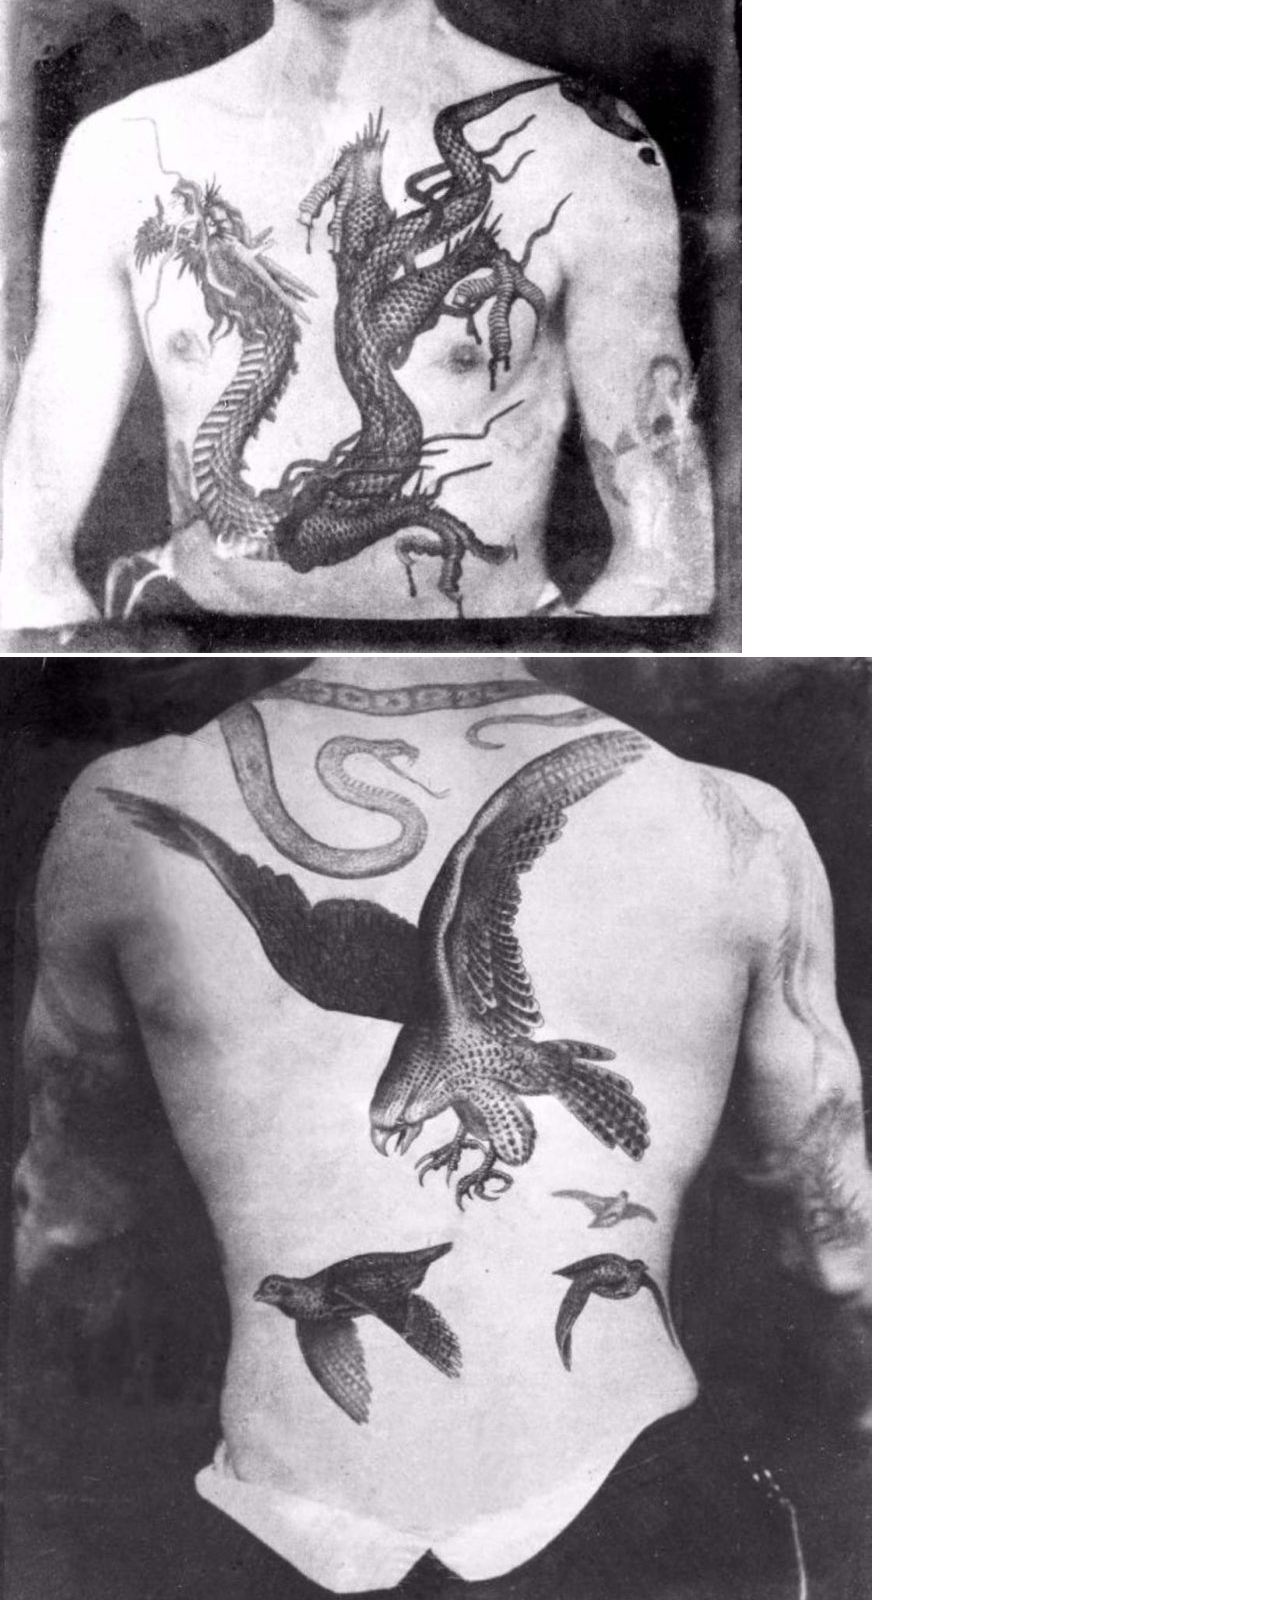
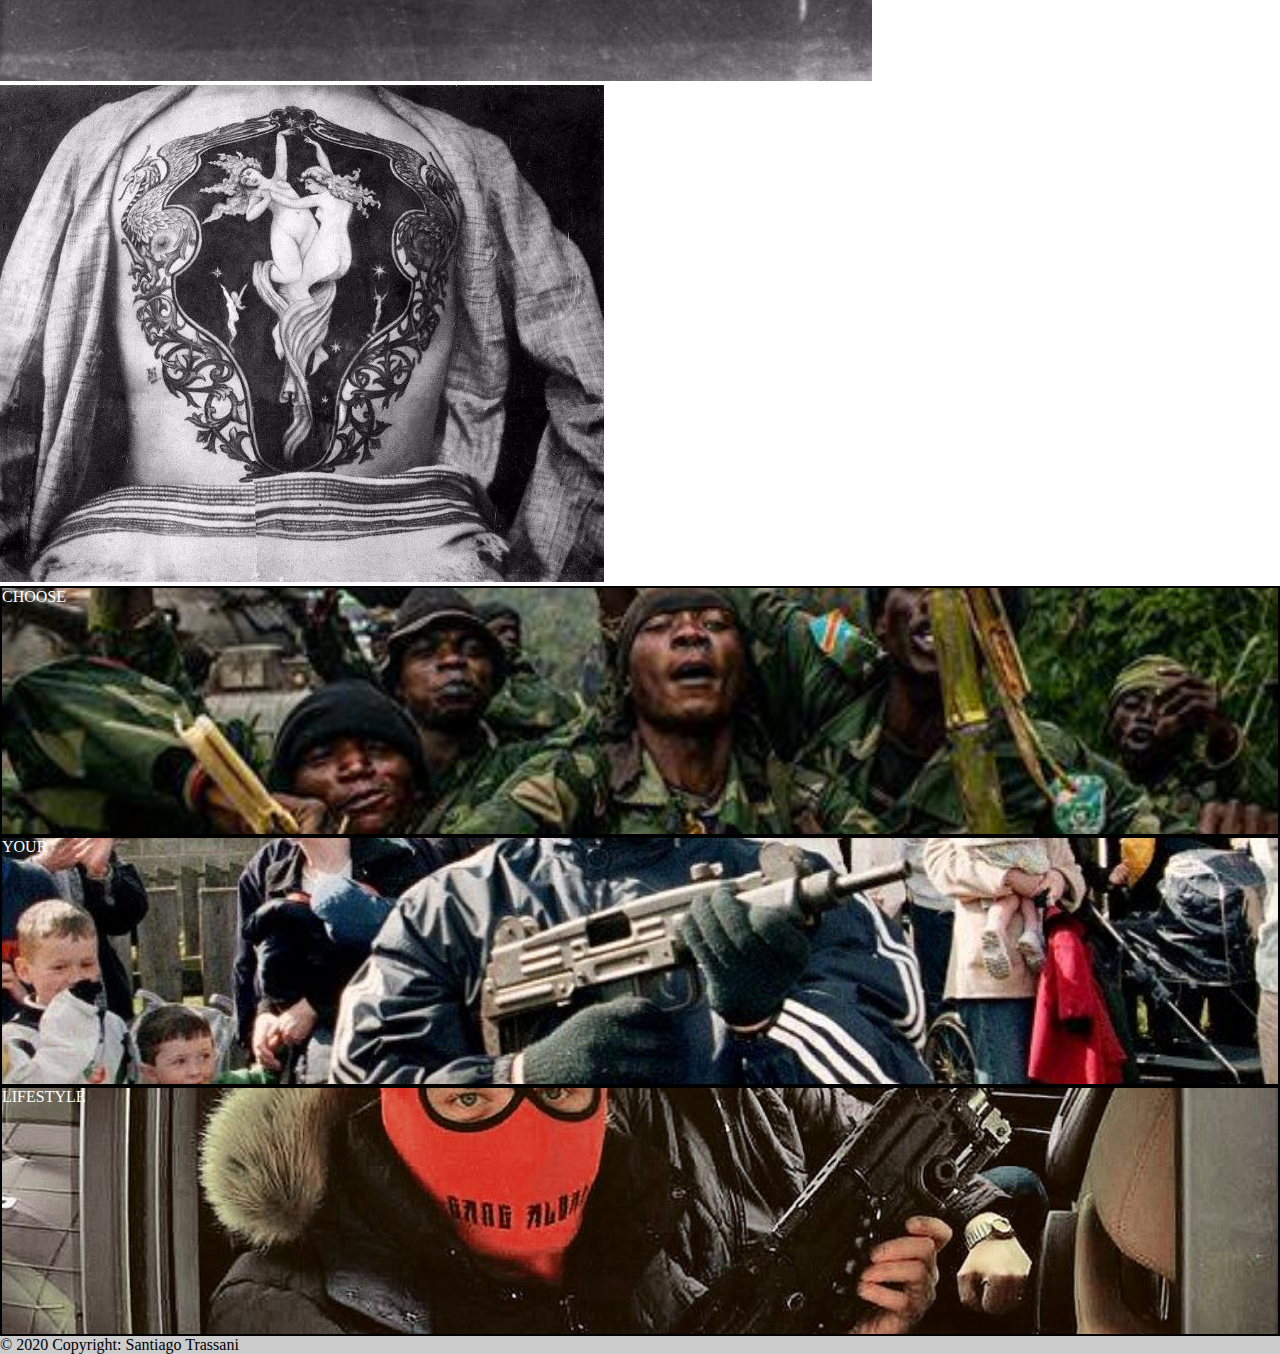
<file: pages/victoriana.html>
<!DOCTYPE html>
<html lang="es">
<head>
    <meta charset="UTF-8">
    <meta http-equiv="X-UA-Compatible" content="IE=edge">
    <meta name="viewport" content="width=device-width, initial-scale=1.0">
    <link href="https://cdn.jsdelivr.net/npm/bootstrap@5.1.3/dist/css/bootstrap.min.css" rel="stylesheet" integrity="sha384-1BmE4kWBq78iYhFldvKuhfTAU6auU8tT94WrHftjDbrCEXSU1oBoqyl2QvZ6jIW3" crossorigin="anonymous">
    <link rel="stylesheet" href="../css/estilos.css">
    <link rel="icon" type="image/x-icon" href="../img/favicon.ico">
    <title>Tatuajes Victorianos</title>
    <meta name="description" content="La historia de Sutherland Macdonald y su estilo de tatuaje en una epoca diferente.">
    <meta name="keywords" content="sutherland, sutherland macdonald, tatuajes antiguos, tatuajes victorianos, tatuaje estilo antiguo, tatuador britanico, primer tatuador britanico, tatuaje ingles antiguo">
</head>
<body>

    <div class="container-fluid">
        <nav class="navbar navbar-expand-lg navbar-light bg-dark d-flex">
            <div class="container-fluid">

            <a class=" logoHeader navbar-brand text-light" href="../index.html">CRIMINAL <span class="spanLogo">TATTOO</span></a>

                <button class="navbar-toggler bg-light" type="button" data-bs-toggle="collapse" data-bs-target="#navbarNav" aria-controls="navbarNav" aria-expanded="false" aria-label="Toggle navigation">
                <span class="navbar-toggler-icon"></span>
            </button>

            <div class="collapse navbar-collapse justify-content-end" id="navbarNav">

                <ul class="navbar-nav">
                <li class="nav-item">
                    <a class="nav-link active text-light" aria-current="page" href="../index.html">Home</a>
                </li>
                <li class="nav-item">
                    <a class="nav-link text-light" href="../pages/latinos.html">Tatuajes Latinos</a>
                </li>
                <li class="nav-item">
                    <a class="nav-link text-light" href="../pages/victoriana.html">Tatuajes Victorianos</a>
                </li>
                <li class="nav-item">
                    <a class="nav-link text-light" href="../pages/info.html">Registrarse</a>
                </li>
                </ul>
            </div>
            </div>
        </nav>


        <main class="row bg-danger">
            <!--=============SECCION 1=========================-->
            <section id="portada" class="row">

                <article class="col-12 col-lg-6 d-flex justify-content-center">
                    <img class="w-100" src="../img/imgVictorianas/Sutherlandfoto.jpg" alt="">
                </article>

                <article class="col-12 col-lg-6">
                    <div><h1 class="btn--red1">Sutherland Macdonald</h1></div>

                    <div><p class=" shadow-lg textoTamaño text-start fw-bold">
                        Si pensamos en la Inglaterra victoriana se nos vienen a la cabeza famosas pinturas de la época, con personas embutidas en grandes vestidos y elegantes ropajes ocupando la mayor parte de su cuerpo, lo que no nos mostraban es que muchas de aquellas personas escondían bajo tantas capas de tela grandes tatuajes, algunas de dichas personas incluso de la realeza.
                        <br>
                        El tatuaje llegó a la sociedad británica a manos de James Cook, tras ver este y su tripulación la cultura polinesia en sus viajes por el Pacífico (1768-1779), con el paso del tiempo el tatuaje fue haciéndose un hueco ganando popularidad tanto en la alta sociedad como en el populacho.
                        Por su parte, nuestro protagonista, Sutherland Macdonald (1860-1942), un escocés que trabajaba como operador de telégrafo para el ejército británico descubrió dicho arte y empezó a hacer sus pinitos con el tatuaje tatuando a soldados durante la guerra anglo-zulú.
                        </p>
                    </div>

                </article>



            </section>
            <!--==============SECCION 2========================-->
            <section id="portada" class="row">

                <article class="col-12 col-lg-6 d-flex align-items-center">
                    <div><p class="shadow-lg textoTamaño text-start fw-bold">
                        Le cogió el gusto ya que tras salir del ejército empezó a tatuar de forma profesional, primero montó un estudio en el pueblo militar de Aldershot, Hampshire alrededor de 1880, y en 1889 se trasladó a un sótano de los baños turcos Hammam en la calle Jermyn 76, en Londres.
                        <br>
                        <br>
                        Era algo inaudito, Sutherland Macdonald hizo que su trabajo fuese reconocido como profesión (algo que ya existía en otros países), de hecho el Post Office Directory (las Páginas Amarillas de aquella época) tuvo que crear en 1894 una nueva categoría en el listado sólo para él, Macdonald insistió en el nombre, mezclaron la palabra Tattoo con Artists y crearon la categoría Tattooists en vez de Tattooers. Durante 4 años fue el primer y único estudio de tatuajes de Gran Bretaña, al que luego le seguirían otros.
                        </p>
                    </div>
                </article>

                <article class="col-12 col-lg-6 d-flex justify-content-center">
                    <img class="w-100" src="../img/imgVictorianas/publicidadsutherland.webp" alt="">
                </article>

            </section>
            <!--=============SECCION 3=========================-->
            <section id="portada" class="row">

                <article class="col-12 col-lg-6">
                    <div><h2 class="fw-bold btn--red2">Con que tatuaba Sutherland</h2></div>

                    <div><p class="shadow-lg textoTamaño text-start fw-bold">
                        Macdonald comenzó trabajando con herramientas rústicas, influenciado por un tatuador japonés de la época, Hori Chiyo, pero en 1894 patentó su propia máquina eléctrica. No fue el primero en ello, ya que en 1891 el tatuador neoyorquino Samuel O'Reilly se le adelantó y patentó su máquina de tatuar, como puede leerse en éste otro artículo publicado en ZonaTattoos.
                        <br>
                        <br>
                        A pesar de patentar su propia máquina, un artículo publicado en 1897 en Strand Magazine declaró "que para el sombreado o trabajo pesado Macdonald todavía usaba herramientas japonesas, de marfil, etc".
                        </p>
                    </div>
                </article>

                <article class="col-12 col-lg-6 d-flex justify-content-center">
                    <img class="w-100" src="../img/imgVictorianas/maquinasutherland.webp" alt="">
                </article>

            </section>
            <!--=============SECCION 4=========================-->
            <section id="portada" class="row">

                <article class="col-12 col-lg-6 d-flex justify-content-center">
                    <img class=" mb-4 w-100" src="../img/imgVictorianas/publicidadestudiosutherland.webp" alt="">
                </article>

                <article class="col-12 col-lg-6">

                    <div><h2 class="btn--red3">La fama internacional de Sutherland</h2></div>

                    <div><p class="shadow-lg textoTamaño text-start fw-bold">
                        Tirando de hemeroteca y viendo periódicos de la época he podido constatar la fama que llegó a tener Macdonald, con numerosas entradas en revistas y periódicos ingleses, americanos y australianos. La primera referencia que encontré de él fue en un periódico australiano de 1889, el Brisbane Courier. En él, un periodista hace referencia a una publicación en la que un tatuador japonés empieza a dedicarse a tatuar profesionalmente en Hong Kong, se preguntó si en Londres habría alguno y fue cuando dio con Macdonald. Relata la visita que le hizo, le enseñó dónde hacía sus operaciones, en el sótano de los mencionados baños turcos.
                        <br>
                        <br>
                        Llama a sus clientes víctimas aunque luego dice que no las considera víctimas ya que Macdonald les aplicaba cocaína bajo la piel para evitar el dolor del tatuaje. El uso de la cocaína como anestésico local no hacía mucho que se había descubierto (de hecho fue el primer anestésico local), fue en 1884 cuando un colega de Freud descubrió dicho uso, por lo que no es de extrañar que Macdonald aprovechase dicho descubrimiento para alivio de sus clientes. ¿Afectaría al resultado del tatuaje?, no lo sabemos y mejor no experimentar con ello... Algo curioso que también menciona es que una vez acabado el tatuaje aplicaba glicerina en vez de vaselina, éste hombre se adelantaba a su tiempo.
                        </p>
                    </div>
                </article>

            </section>
            <!--=============SECCION 5=========================-->
            <section id="portada" class="row">
                <article class="col-12 d-flex justify-content-center">
                    <div><h2 class="btn--red4">Sus trabajos: </h2></div>
                </article>

                <article class="col-12 col-lg-6 mb-4">
                    <div><img class="w-100" src="../img/imgVictorianas/Sutherland1.jpg" alt=""></div>
                </article>

                <article class="col-12 col-lg-6 mb-4">
                    <div><img class="w-100" src="../img/imgVictorianas/Sutherland2.jpg" alt=""></div>
                </article>

                <article class="col-12 col-lg-6 mb-4">
                    <div><img class="w-100" src="../img/imgVictorianas/Sutherland3.jpg" alt=""></div>
                </article>

                <article class="col-12 col-lg-6 mb-4">
                    <div><img class="w-100" src="../img/imgVictorianas/sutherland4.webp" alt=""></div>
                </article>
            </section>
        </main>

    </div>

    <section class="bg-dark container-fluid d-flex mt-3 justify-content-around">

        <div class=" africawarlord-icon d-flex align-items-center justify-content-center">
            <p>CHOOSE</p>
        </div>
        <div class=" ira-icon d-flex align-items-center justify-content-center">
            <p>YOUR</p>
        </div>
        <div class=" albania-icon d-flex align-items-center justify-content-center">
            <p>LIFESTYLE</p>
        </div>

    </section>

    <footer class="bg-dark text-center text-white">
        <div class="text-center p-4" style="background-color: rgba(0, 0, 0, 0.2);">
        © 2020 Copyright: Santiago Trassani
        </div>
    </footer>

    <script src="https://cdn.jsdelivr.net/npm/bootstrap@5.1.3/dist/js/bootstrap.bundle.min.js" integrity="sha384-ka7Sk0Gln4gmtz2MlQnikT1wXgYsOg+OMhuP+IlRH9sENBO0LRn5q+8nbTov4+1p" crossorigin="anonymous"></script>
</body>
</html>
</file>
<file: css/estilos.css>
@charset "UTF-8";
* {
  margin: 0;
  padding: 0;
  box-sizing: border-box;
}

.logoHeader {
  font-size: 30px;
  font-family: "Times New Roman", Times, serif;
  color: white;
}
.logoHeader .spanLogo {
  color: red;
}

a {
  text-decoration: none;
}

.slide img {
  height: 80vh;
}

.titulosHeightJapon, .titulosHeightFrancia, .titulosHeightRusia {
  height: 70px;
  background-color: brown;
  color: aliceblue;
}
.titulosHeightJapon .textoTamaño, .titulosHeightFrancia .textoTamaño, .titulosHeightRusia .textoTamaño {
  font-size: 18px;
}

/* =============================PAGINA LATINA============== */
.textoBg {
  background-color: brown;
}

.borderMara {
  border: 2px solid brown;
}

.btn--white {
  color: brown;
  text-transform: capitalize;
  text-shadow: 0 0 5px white;
  font-family: "Times New Roman", Times, serif;
}

.btn--black {
  color: brown;
  text-transform: capitalize;
  text-shadow: 0 0 5px white;
  font-family: "Times New Roman", Times, serif;
}

.btn--white {
  color: brown;
  text-transform: capitalize;
  text-shadow: 0 0 5px white;
  font-family: "Times New Roman", Times, serif;
}

.btn--black {
  color: brown;
  text-transform: capitalize;
  text-shadow: 0 0 5px white;
  font-family: "Times New Roman", Times, serif;
}

.mainInfo {
  border-radius: 25px;
  background-color: rgb(151, 28, 28);
}
.mainInfo label {
  font-size: 18px;
  color: white;
  margin-left: 5px;
}
.mainInfo input {
  border-radius: 5px;
}
.mainInfo button {
  margin-left: 15px;
  border-radius: 5px;
  background-color: black;
}
.mainInfo .checkboxInfo {
  margin-left: 1px;
}
.mainInfo .articleInfo {
  background-color: black;
}
.mainInfo .articleInfo h3 {
  font-size: 35px;
  font-family: "Times New Roman", Times, serif;
  color: white;
}

.bgMarquee {
  background-color: black;
}
.bgMarquee marquee {
  text-align: center;
  font-size: 25px;
  font-family: "Times New Roman", Times, serif;
  color: white;
  text-shadow: 2px 2px 5px black, 2px 2px 5px brown;
}
.bgMarquee p {
  margin-top: 15px;
}

.box1 {
  background-color: black;
  border: 2px solid black;
  color: white;
  display: flex;
  justify-content: center;
  align-items: center;
  text-align: center;
  font-size: 40px;
  font-weight: 600px;
  font-family: "Times New Roman", Times, serif;
}

.box2 {
  background-color: black;
  border: 2px solid black;
  color: white;
}

.africawarlord-icon,
.ira-icon,
.albania-icon {
  height: 250px;
  width: 100%;
  border: 2px solid black;
}
.africawarlord-icon p,
.ira-icon p,
.albania-icon p {
  display: flex;
  text-align: center;
  font-family: "Times New Roman", Times, serif;
  color: white;
  font-size: 100%;
}

.africawarlord-icon {
  background-image: url("../img/info/africawarlord.jpg");
  background-size: cover;
  background-position: center;
}

.albania-icon {
  background-image: url("../img/info/albania.jpg");
  background-size: cover;
  background-position: center;
}

.ira-icon {
  background-image: url("../img/info/ira.jpg");
  background-size: cover;
  background-position: center;
}

/*# sourceMappingURL=estilos.css.map */
</file>
